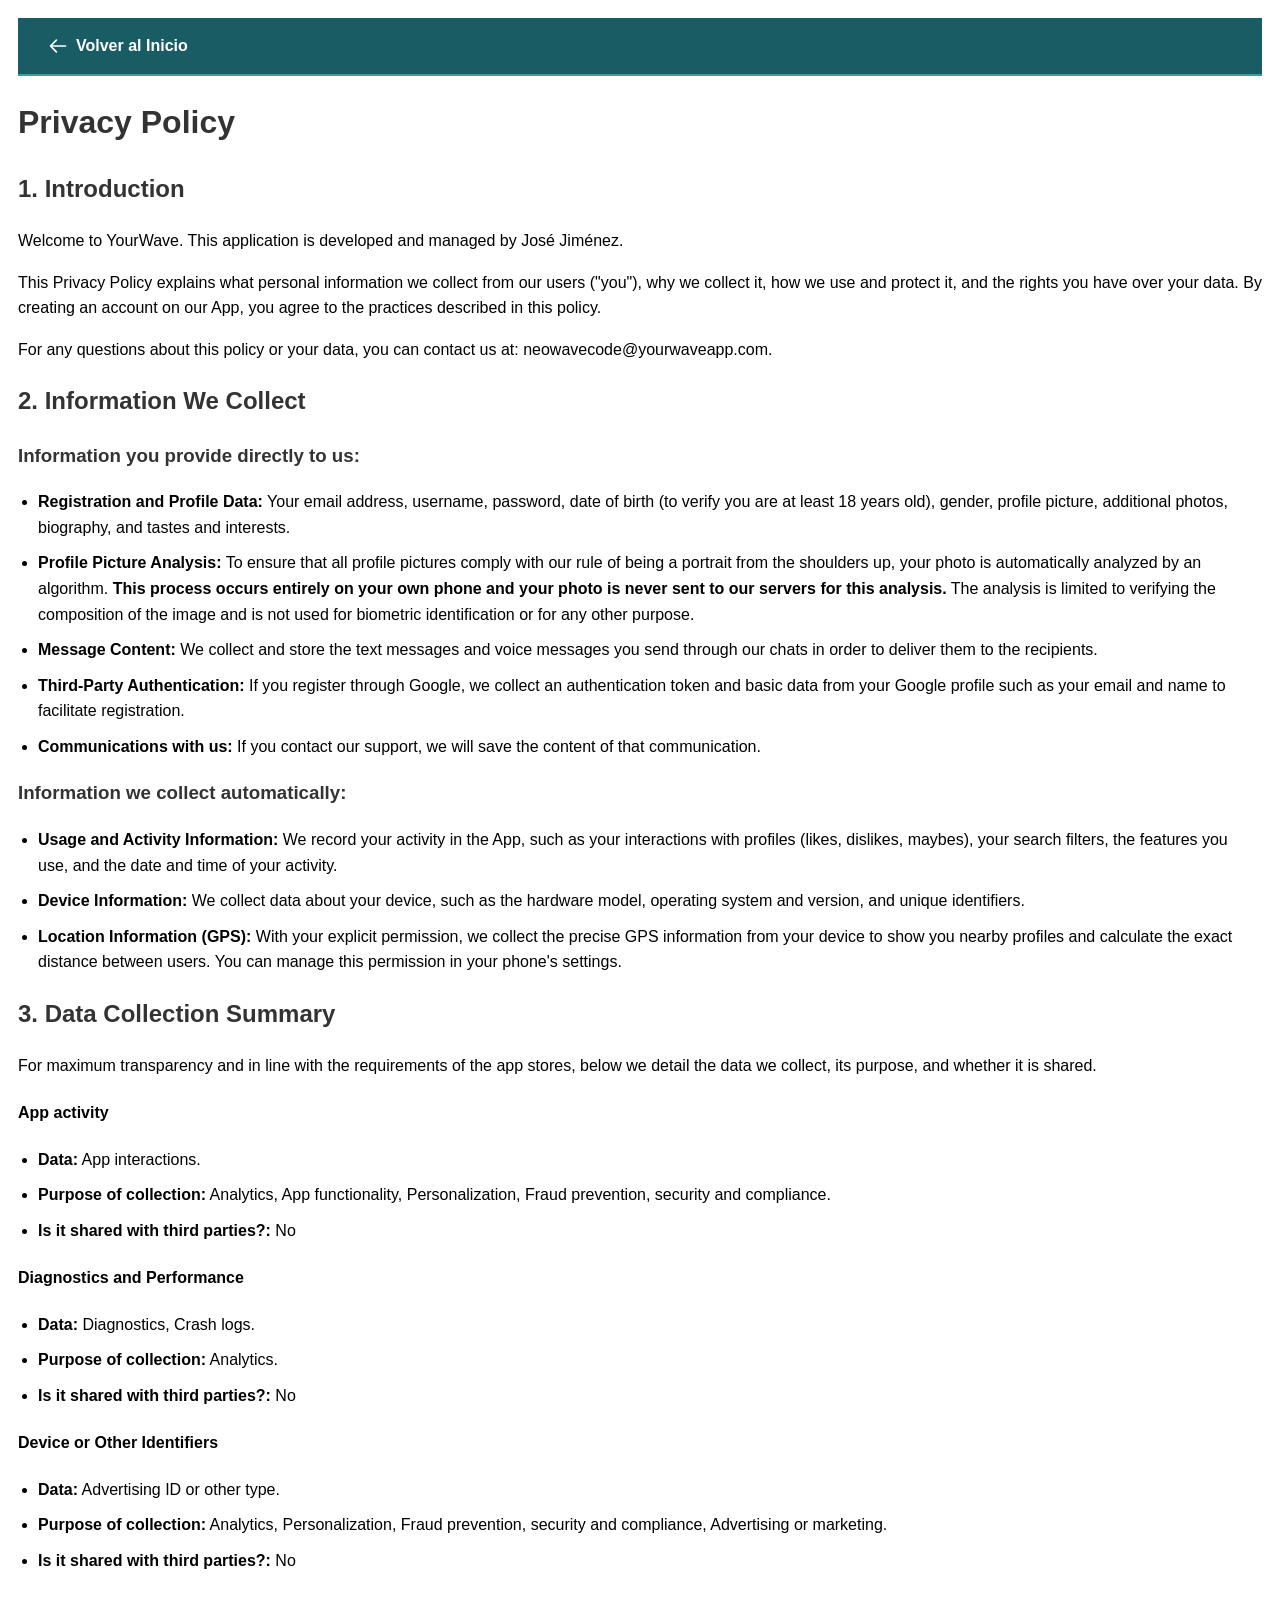
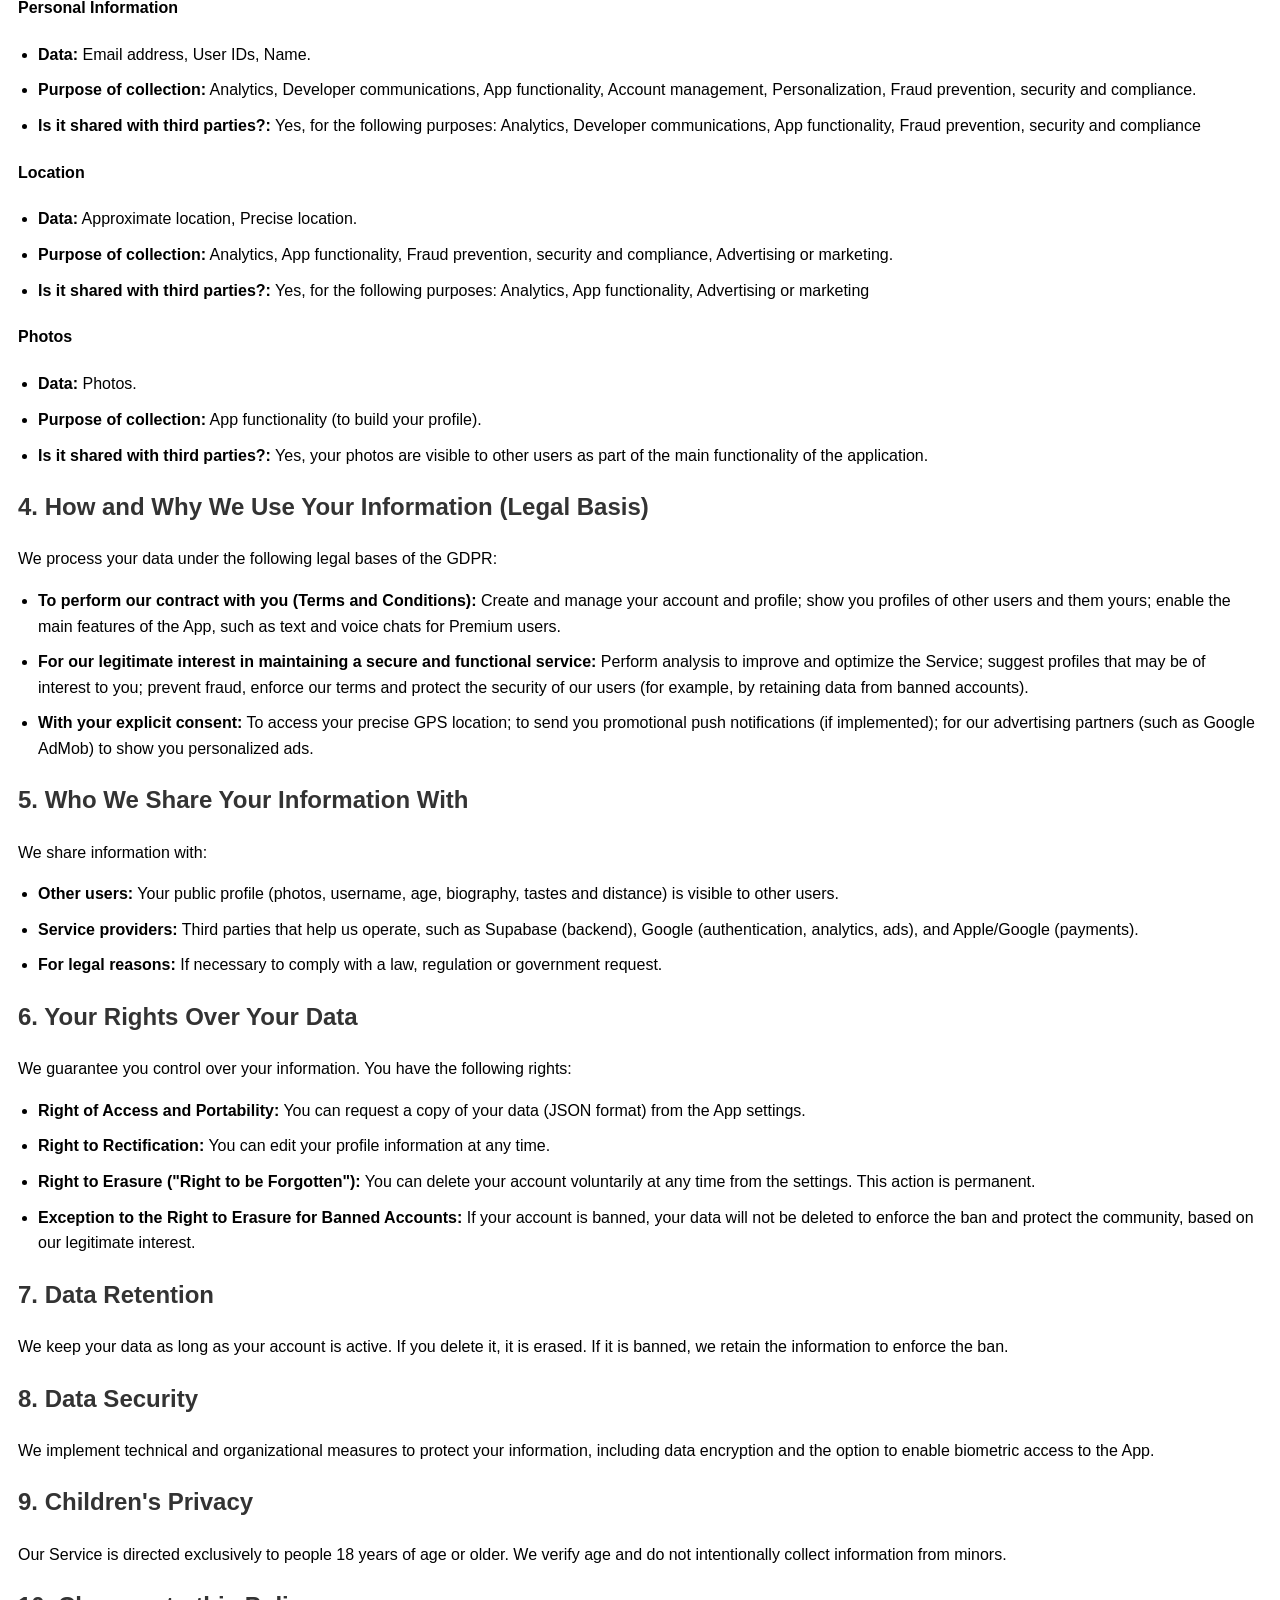
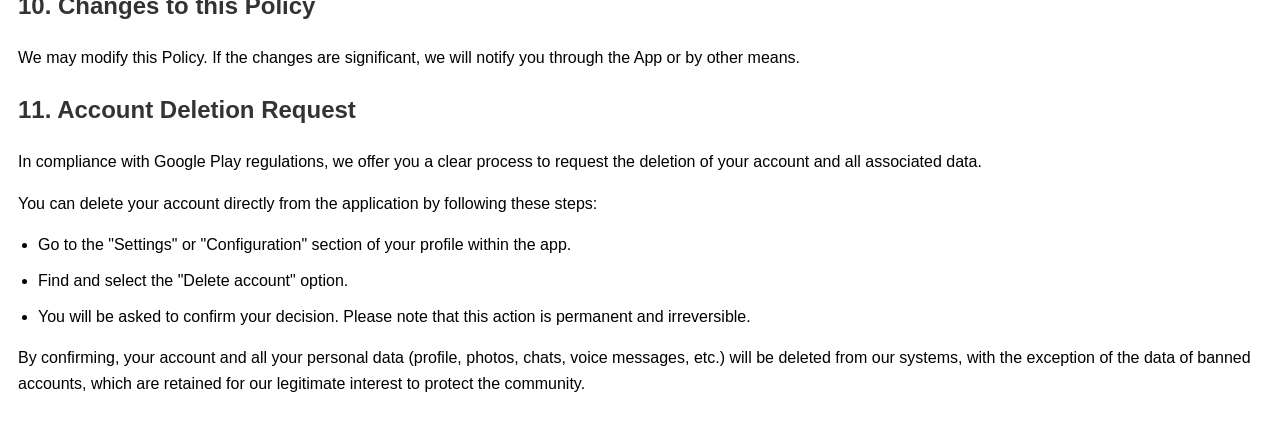
<file: politica_de_privacidad_en.html>
<!DOCTYPE html>
<html lang="en">
<head>
<link rel="icon" type="image/png" href="favicon.png">
    <meta charset="UTF-8">
    <meta name="viewport" content="width=device-width, initial-scale=1.0">
    <title>Privacy Policy</title>
    <style>
        body {
            font-family: -apple-system, BlinkMacSystemFont, 'Segoe UI', Roboto, Oxygen, Ubuntu, Cantarell, 'Open Sans', 'Helvetica Neue', sans-serif;
            line-height: 1.6;
            padding: 10px;
        }
        h1, h2, h3 {
            color: #333;
        }
        ul {
            padding-left: 20px;
        }
        li {
            margin-bottom: 10px;
        }
    </style>
</head>
<body>
    <div style="padding: 15px 30px; background: #1a5c64; border-bottom: 2px solid #379d9e; margin-bottom: 20px;">
        <a href="index.html" style="color: white; text-decoration: none; font-weight: bold; font-family: sans-serif; display: flex; align-items: center; gap: 8px;">
            <svg style="width: 20px; height: 20px;" fill="none" stroke="currentColor" viewBox="0 0 24 24"><path stroke-linecap="round" stroke-linejoin="round" stroke-width="2" d="M10 19l-7-7m0 0l7-7m-7 7h18"></path></svg>
            Volver al Inicio
        </a>
    </div>
    <h1>Privacy Policy</h1>

    <h2>1. Introduction</h2>
    <p>Welcome to YourWave. This application is developed and managed by José Jiménez.</p>
    <p>This Privacy Policy explains what personal information we collect from our users ("you"), why we collect it, how we use and protect it, and the rights you have over your data. By creating an account on our App, you agree to the practices described in this policy.</p>
    <p>For any questions about this policy or your data, you can contact us at: neowavecode@yourwaveapp.com.</p>

    <h2>2. Information We Collect</h2>
    <h3>Information you provide directly to us:</h3>
    <ul>
        <li><strong>Registration and Profile Data:</strong> Your email address, username, password, date of birth (to verify you are at least 18 years old), gender, profile picture, additional photos, biography, and tastes and interests.</li>
        <li><strong>Profile Picture Analysis:</strong> To ensure that all profile pictures comply with our rule of being a portrait from the shoulders up, your photo is automatically analyzed by an algorithm. <strong>This process occurs entirely on your own phone and your photo is never sent to our servers for this analysis.</strong> The analysis is limited to verifying the composition of the image and is not used for biometric identification or for any other purpose.</li>
        <li><strong>Message Content:</strong> We collect and store the text messages and voice messages you send through our chats in order to deliver them to the recipients.</li>
        <li><strong>Third-Party Authentication:</strong> If you register through Google, we collect an authentication token and basic data from your Google profile such as your email and name to facilitate registration.</li>
        <li><strong>Communications with us:</strong> If you contact our support, we will save the content of that communication.</li>
    </ul>
    <h3>Information we collect automatically:</h3>
    <ul>
        <li><strong>Usage and Activity Information:</strong> We record your activity in the App, such as your interactions with profiles (likes, dislikes, maybes), your search filters, the features you use, and the date and time of your activity.</li>
        <li><strong>Device Information:</strong> We collect data about your device, such as the hardware model, operating system and version, and unique identifiers.</li>
        <li><strong>Location Information (GPS):</strong> With your explicit permission, we collect the precise GPS information from your device to show you nearby profiles and calculate the exact distance between users. You can manage this permission in your phone's settings.</li>
    </ul>

    <h2>3. Data Collection Summary</h2>
    <p>For maximum transparency and in line with the requirements of the app stores, below we detail the data we collect, its purpose, and whether it is shared.</p>
    <h4>App activity</h4>
    <ul>
        <li><strong>Data:</strong> App interactions.</li>
        <li><strong>Purpose of collection:</strong> Analytics, App functionality, Personalization, Fraud prevention, security and compliance.</li>
        <li><strong>Is it shared with third parties?:</strong> No</li>
    </ul>
    <h4>Diagnostics and Performance</h4>
    <ul>
        <li><strong>Data:</strong> Diagnostics, Crash logs.</li>
        <li><strong>Purpose of collection:</strong> Analytics.</li>
        <li><strong>Is it shared with third parties?:</strong> No</li>
    </ul>
    <h4>Device or Other Identifiers</h4>
    <ul>
        <li><strong>Data:</strong> Advertising ID or other type.</li>
        <li><strong>Purpose of collection:</strong> Analytics, Personalization, Fraud prevention, security and compliance, Advertising or marketing.</li>
        <li><strong>Is it shared with third parties?:</strong> No</li>
    </ul>
    <h4>Personal Information</h4>
    <ul>
        <li><strong>Data:</strong> Email address, User IDs, Name.</li>
        <li><strong>Purpose of collection:</strong> Analytics, Developer communications, App functionality, Account management, Personalization, Fraud prevention, security and compliance.</li>
        <li><strong>Is it shared with third parties?:</strong> Yes, for the following purposes: Analytics, Developer communications, App functionality, Fraud prevention, security and compliance</li>
    </ul>
    <h4>Location</h4>
    <ul>
        <li><strong>Data:</strong> Approximate location, Precise location.</li>
        <li><strong>Purpose of collection:</strong> Analytics, App functionality, Fraud prevention, security and compliance, Advertising or marketing.</li>
        <li><strong>Is it shared with third parties?:</strong> Yes, for the following purposes: Analytics, App functionality, Advertising or marketing</li>
    </ul>
    <h4>Photos</h4>
    <ul>
        <li><strong>Data:</strong> Photos.</li>
        <li><strong>Purpose of collection:</strong> App functionality (to build your profile).</li>
        <li><strong>Is it shared with third parties?:</strong> Yes, your photos are visible to other users as part of the main functionality of the application.</li>
    </ul>

    <h2>4. How and Why We Use Your Information (Legal Basis)</h2>
    <p>We process your data under the following legal bases of the GDPR:</p>
    <ul>
        <li><strong>To perform our contract with you (Terms and Conditions):</strong> Create and manage your account and profile; show you profiles of other users and them yours; enable the main features of the App, such as text and voice chats for Premium users.</li>
        <li><strong>For our legitimate interest in maintaining a secure and functional service:</strong> Perform analysis to improve and optimize the Service; suggest profiles that may be of interest to you; prevent fraud, enforce our terms and protect the security of our users (for example, by retaining data from banned accounts).</li>
        <li><strong>With your explicit consent:</strong> To access your precise GPS location; to send you promotional push notifications (if implemented); for our advertising partners (such as Google AdMob) to show you personalized ads.</li>
    </ul>

    <h2>5. Who We Share Your Information With</h2>
    <p>We share information with:</p>
    <ul>
        <li><strong>Other users:</strong> Your public profile (photos, username, age, biography, tastes and distance) is visible to other users.</li>
        <li><strong>Service providers:</strong> Third parties that help us operate, such as Supabase (backend), Google (authentication, analytics, ads), and Apple/Google (payments).</li>
        <li><strong>For legal reasons:</strong> If necessary to comply with a law, regulation or government request.</li>
    </ul>

    <h2>6. Your Rights Over Your Data</h2>
    <p>We guarantee you control over your information. You have the following rights:</p>
    <ul>
        <li><strong>Right of Access and Portability:</strong> You can request a copy of your data (JSON format) from the App settings.</li>
        <li><strong>Right to Rectification:</strong> You can edit your profile information at any time.</li>
        <li><strong>Right to Erasure ("Right to be Forgotten"):</strong> You can delete your account voluntarily at any time from the settings. This action is permanent.</li>
        <li><strong>Exception to the Right to Erasure for Banned Accounts:</strong> If your account is banned, your data will not be deleted to enforce the ban and protect the community, based on our legitimate interest.</li>
    </ul>

    <h2>7. Data Retention</h2>
    <p>We keep your data as long as your account is active. If you delete it, it is erased. If it is banned, we retain the information to enforce the ban.</p>

    <h2>8. Data Security</h2>
    <p>We implement technical and organizational measures to protect your information, including data encryption and the option to enable biometric access to the App.</p>

    <h2>9. Children's Privacy</h2>
    <p>Our Service is directed exclusively to people 18 years of age or older. We verify age and do not intentionally collect information from minors.</p>
    
    <h2>10. Changes to this Policy</h2>
    <p>We may modify this Policy. If the changes are significant, we will notify you through the App or by other means.</p>

    <h2>11. Account Deletion Request</h2>
    <p>In compliance with Google Play regulations, we offer you a clear process to request the deletion of your account and all associated data.</p>
    <p>You can delete your account directly from the application by following these steps:</p>
    <ul>
        <li>Go to the "Settings" or "Configuration" section of your profile within the app.</li>
        <li>Find and select the "Delete account" option.</li>
        <li>You will be asked to confirm your decision. Please note that this action is permanent and irreversible.</li>
    </ul>
    <p>By confirming, your account and all your personal data (profile, photos, chats, voice messages, etc.) will be deleted from our systems, with the exception of the data of banned accounts, which are retained for our legitimate interest to protect the community.</p>
</body>
</html>
</file>
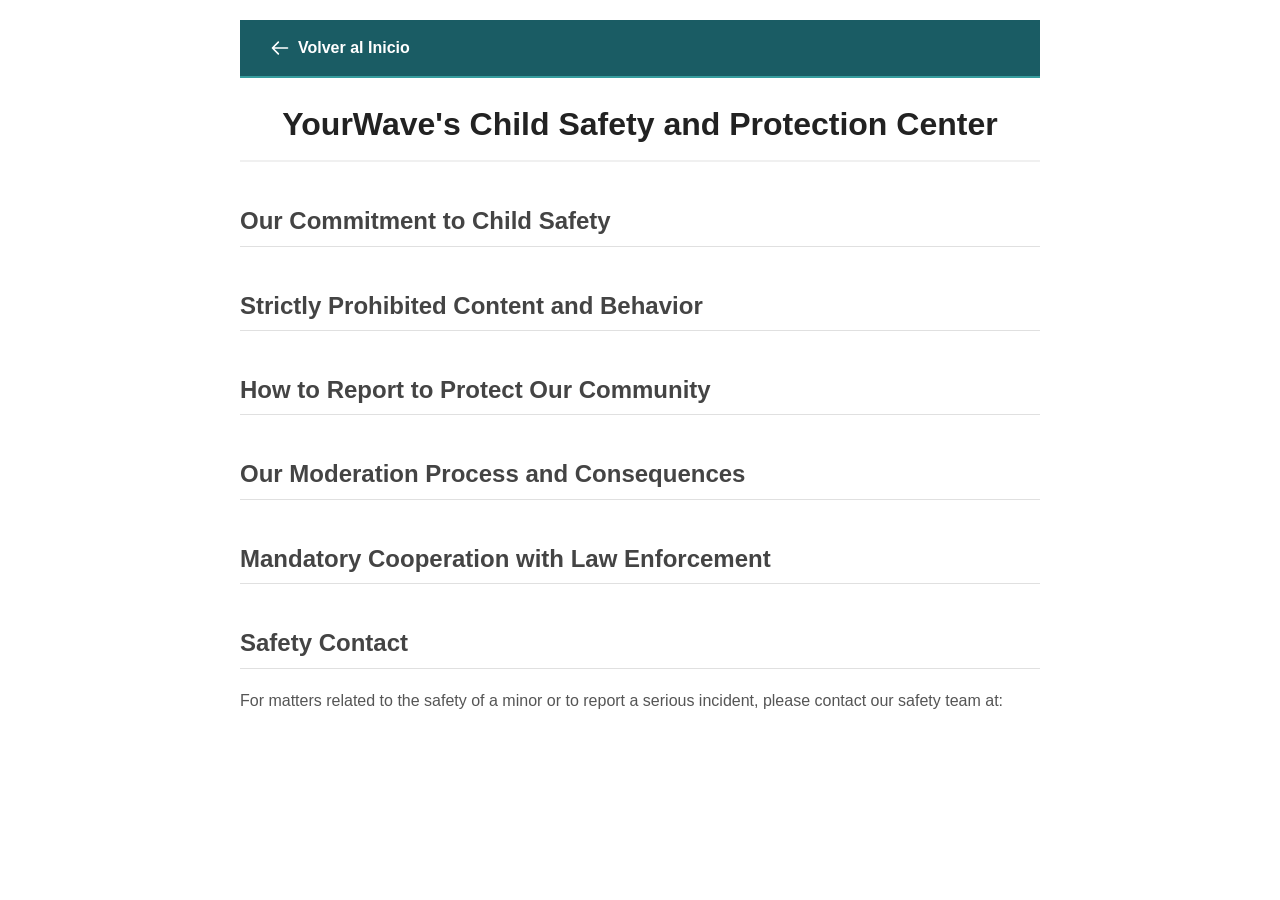
<file: safety.html>
<!DOCTYPE html>
<html lang="en">
<head>
<link rel="icon" type="image/png" href="favicon.png">
    <meta charset="UTF-8">
    <meta name="viewport" content="width=device-width, initial-scale=1.0">
    <title>Child Safety and Protection Center - YourWave</title>
    <style>
        body { 
            font-family: -apple-system, BlinkMacSystemFont, "Segoe UI", Roboto, Helvetica, Arial, sans-serif; 
            line-height: 1.6; 
            padding: 20px; 
            max-width: 800px; 
            margin: auto; 
            color: #333;
        }
        h1 { 
            color: #222; 
            text-align: center;
            border-bottom: 2px solid #f0f0f0;
            padding-bottom: 10px;
            margin-bottom: 30px;
        }
        h2 { 
            color: #444; 
            border-bottom: 1px solid #e0e0e0; 
            padding-bottom: 5px; 
            margin-top: 40px;
        }
        p, li { 
            color: #555; 
        }
        a {
            color: #007bff;
            text-decoration: none;
        }
        a:hover {
            text-decoration: underline;
        }
        ul {
            padding-left: 20px;
        }
    </style>
</head>
<body>
    <div style="padding: 15px 30px; background: #1a5c64; border-bottom: 2px solid #379d9e; margin-bottom: 20px;">
        <a href="index.html" style="color: white; text-decoration: none; font-weight: bold; font-family: sans-serif; display: flex; align-items: center; gap: 8px;">
            <svg style="width: 20px; height: 20px;" fill="none" stroke="currentColor" viewBox="0 0 24 24"><path stroke-linecap="round" stroke-linejoin="round" stroke-width="2" d="M10 19l-7-7m0 0l7-7m-7 7h18"></path></svg>
            Volver al Inicio
        </a>
    </div>

    <h1>YourWave's Child Safety and Protection Center</h1>
    
    <h2>Our Commitment to Child Safety</h2>
    <p>
        </p>

    <h2>Strictly Prohibited Content and Behavior</h2>
    <p>
        </p>

    <h2>How to Report to Protect Our Community</h2>
    <p>
        </p>

    <h2>Our Moderation Process and Consequences</h2>
    <p>
        </p>
    
    <h2>Mandatory Cooperation with Law Enforcement</h2>
    <p>
        </p>

    <h2>Safety Contact</h2>
    <p>
        For matters related to the safety of a minor or to report a serious incident, please contact our safety team at:
        <a href="mailto:your-email-here">
            </a>
    </p>

</body>
</html>
</file>
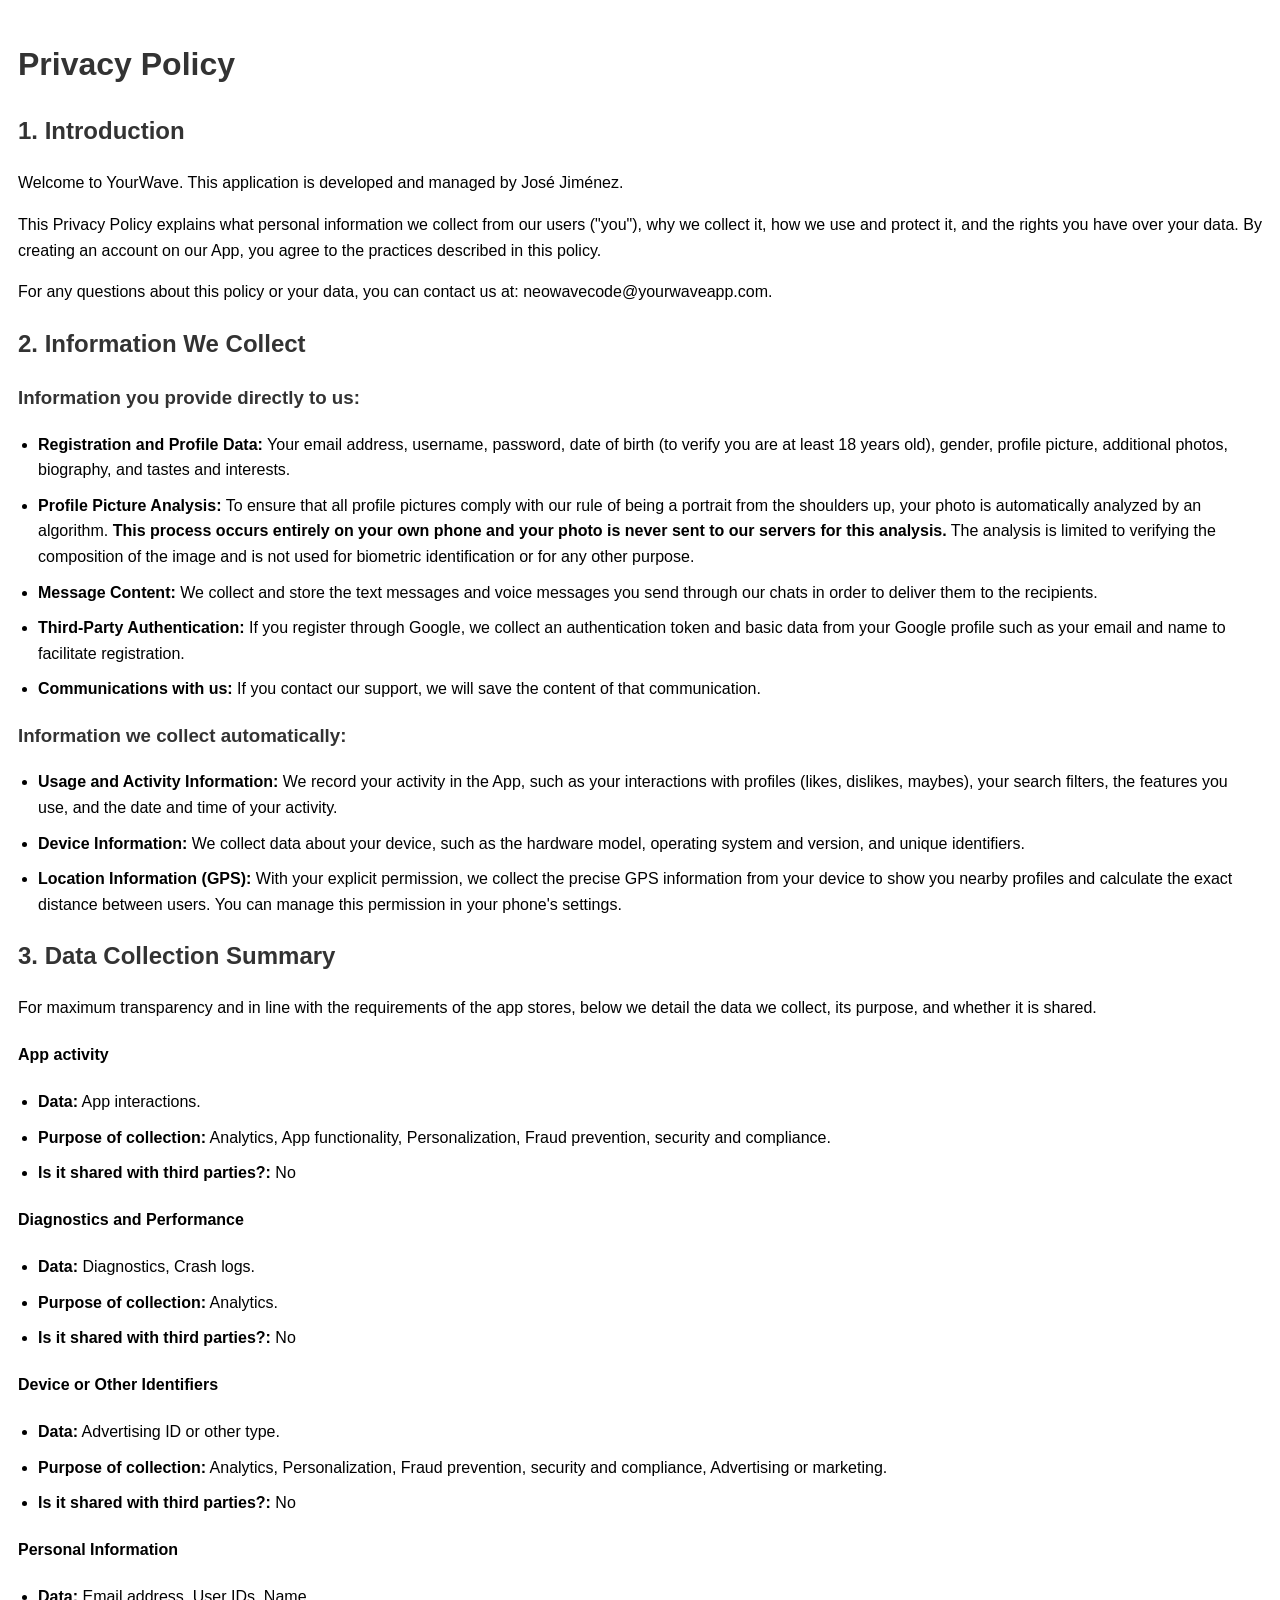
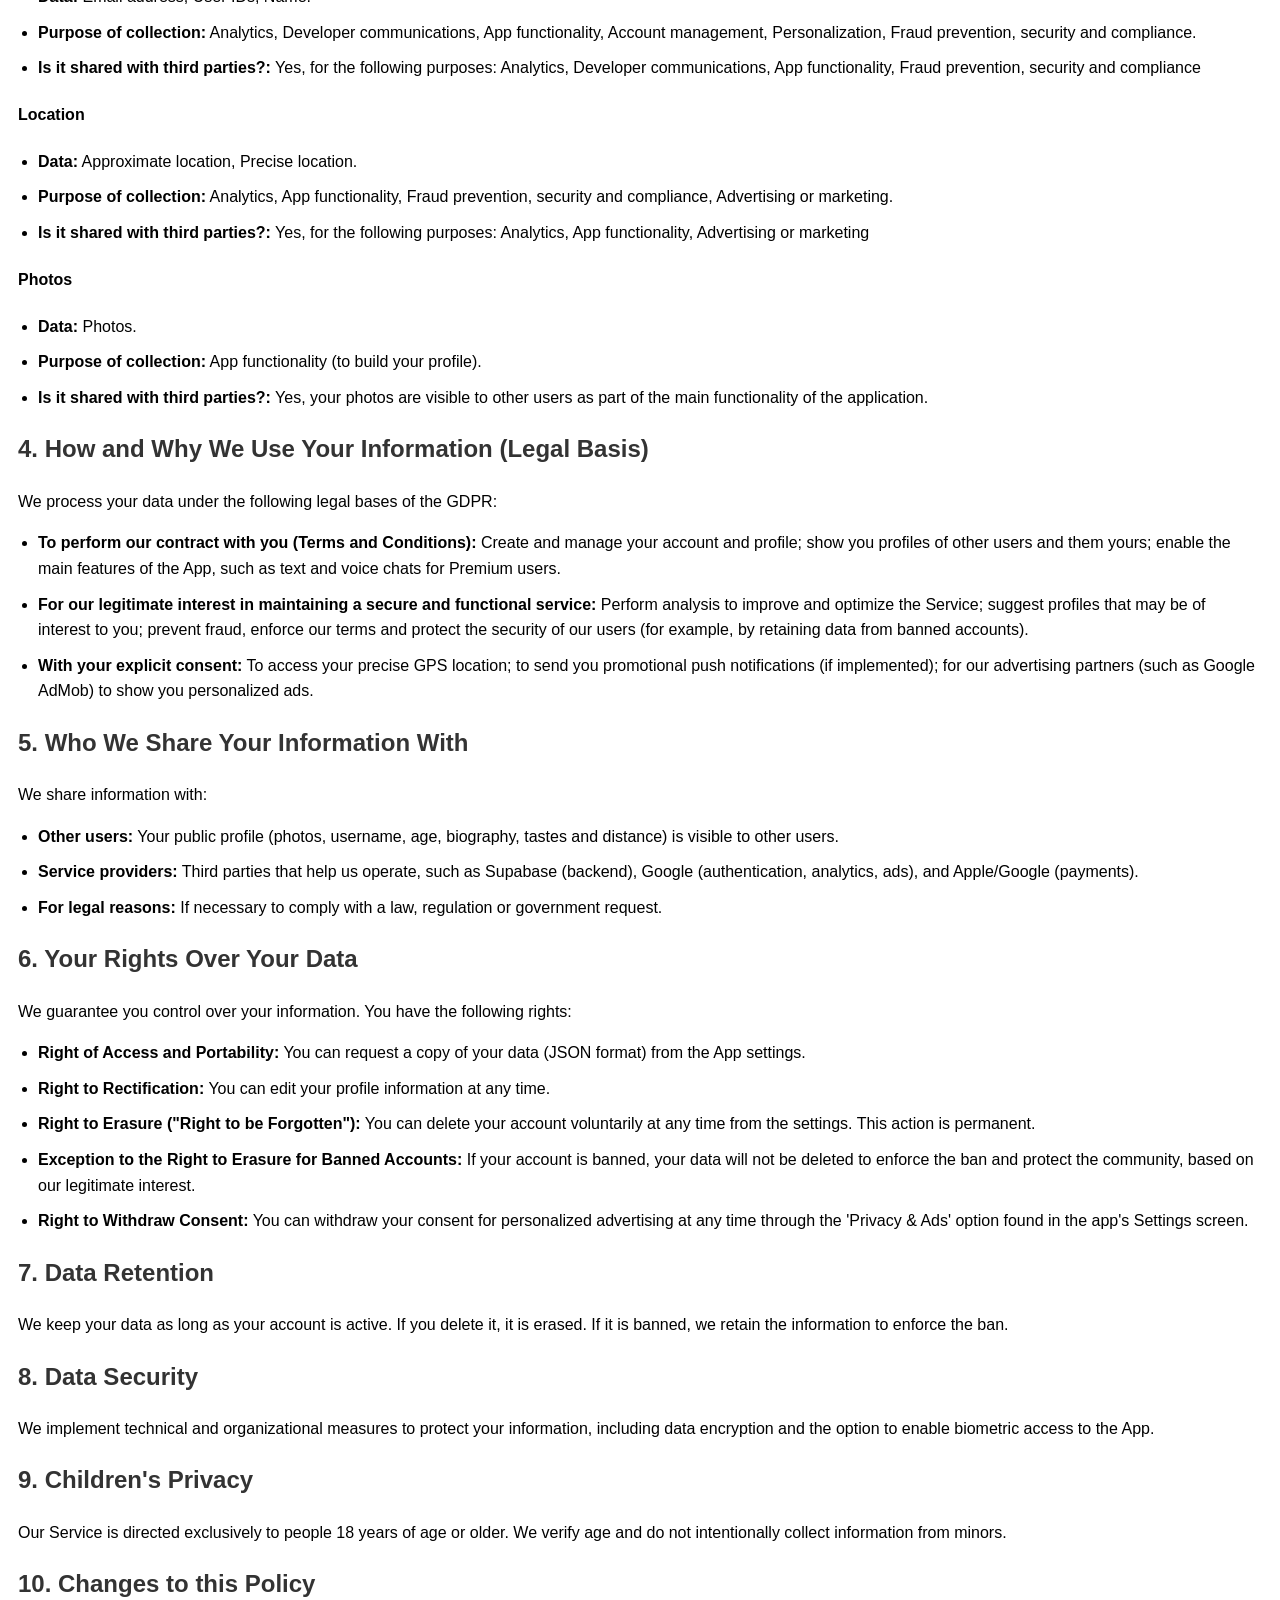
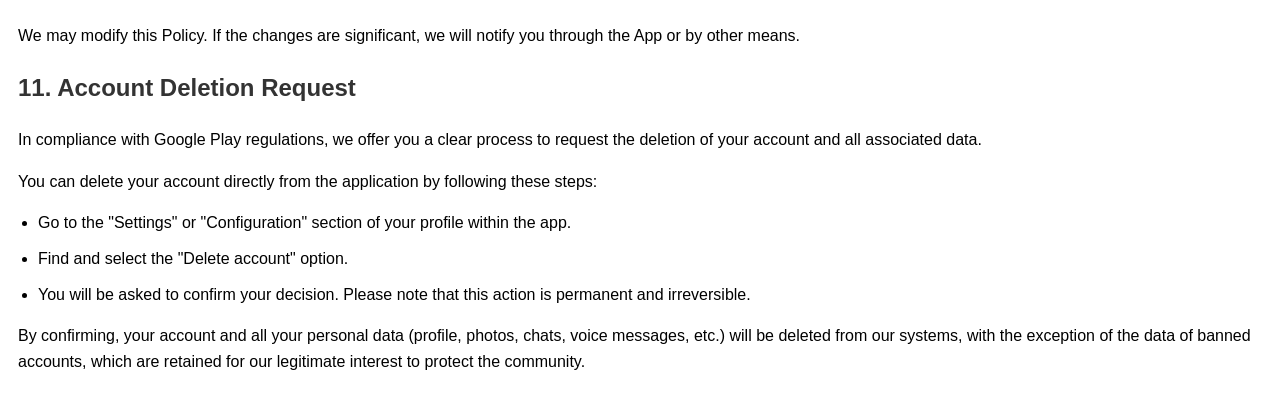
<file: assets/politica_de_privacidad_en.html>
<!DOCTYPE html>
<html lang="en">
<head>
    <meta charset="UTF-8">
    <meta name="viewport" content="width=device-width, initial-scale=1.0">
    <title>Privacy Policy</title>
    <style>
        body {
            font-family: -apple-system, BlinkMacSystemFont, 'Segoe UI', Roboto, Oxygen, Ubuntu, Cantarell, 'Open Sans', 'Helvetica Neue', sans-serif;
            line-height: 1.6;
            padding: 10px;
        }
        h1, h2, h3 {
            color: #333;
        }
        ul {
            padding-left: 20px;
        }
        li {
            margin-bottom: 10px;
        }
    </style>
</head>
<body>
    <h1>Privacy Policy</h1>

    <h2>1. Introduction</h2>
    <p>Welcome to YourWave. This application is developed and managed by José Jiménez.</p>
    <p>This Privacy Policy explains what personal information we collect from our users ("you"), why we collect it, how we use and protect it, and the rights you have over your data. By creating an account on our App, you agree to the practices described in this policy.</p>
    <p>For any questions about this policy or your data, you can contact us at: neowavecode@yourwaveapp.com.</p>

    <h2>2. Information We Collect</h2>
    <h3>Information you provide directly to us:</h3>
    <ul>
        <li><strong>Registration and Profile Data:</strong> Your email address, username, password, date of birth (to verify you are at least 18 years old), gender, profile picture, additional photos, biography, and tastes and interests.</li>
        <li><strong>Profile Picture Analysis:</strong> To ensure that all profile pictures comply with our rule of being a portrait from the shoulders up, your photo is automatically analyzed by an algorithm. <strong>This process occurs entirely on your own phone and your photo is never sent to our servers for this analysis.</strong> The analysis is limited to verifying the composition of the image and is not used for biometric identification or for any other purpose.</li>
        <li><strong>Message Content:</strong> We collect and store the text messages and voice messages you send through our chats in order to deliver them to the recipients.</li>
        <li><strong>Third-Party Authentication:</strong> If you register through Google, we collect an authentication token and basic data from your Google profile such as your email and name to facilitate registration.</li>
        <li><strong>Communications with us:</strong> If you contact our support, we will save the content of that communication.</li>
    </ul>
    <h3>Information we collect automatically:</h3>
    <ul>
        <li><strong>Usage and Activity Information:</strong> We record your activity in the App, such as your interactions with profiles (likes, dislikes, maybes), your search filters, the features you use, and the date and time of your activity.</li>
        <li><strong>Device Information:</strong> We collect data about your device, such as the hardware model, operating system and version, and unique identifiers.</li>
        <li><strong>Location Information (GPS):</strong> With your explicit permission, we collect the precise GPS information from your device to show you nearby profiles and calculate the exact distance between users. You can manage this permission in your phone's settings.</li>
    </ul>

    <h2>3. Data Collection Summary</h2>
    <p>For maximum transparency and in line with the requirements of the app stores, below we detail the data we collect, its purpose, and whether it is shared.</p>
    <h4>App activity</h4>
    <ul>
        <li><strong>Data:</strong> App interactions.</li>
        <li><strong>Purpose of collection:</strong> Analytics, App functionality, Personalization, Fraud prevention, security and compliance.</li>
        <li><strong>Is it shared with third parties?:</strong> No</li>
    </ul>
    <h4>Diagnostics and Performance</h4>
    <ul>
        <li><strong>Data:</strong> Diagnostics, Crash logs.</li>
        <li><strong>Purpose of collection:</strong> Analytics.</li>
        <li><strong>Is it shared with third parties?:</strong> No</li>
    </ul>
    <h4>Device or Other Identifiers</h4>
    <ul>
        <li><strong>Data:</strong> Advertising ID or other type.</li>
        <li><strong>Purpose of collection:</strong> Analytics, Personalization, Fraud prevention, security and compliance, Advertising or marketing.</li>
        <li><strong>Is it shared with third parties?:</strong> No</li>
    </ul>
    <h4>Personal Information</h4>
    <ul>
        <li><strong>Data:</strong> Email address, User IDs, Name.</li>
        <li><strong>Purpose of collection:</strong> Analytics, Developer communications, App functionality, Account management, Personalization, Fraud prevention, security and compliance.</li>
        <li><strong>Is it shared with third parties?:</strong> Yes, for the following purposes: Analytics, Developer communications, App functionality, Fraud prevention, security and compliance</li>
    </ul>
    <h4>Location</h4>
    <ul>
        <li><strong>Data:</strong> Approximate location, Precise location.</li>
        <li><strong>Purpose of collection:</strong> Analytics, App functionality, Fraud prevention, security and compliance, Advertising or marketing.</li>
        <li><strong>Is it shared with third parties?:</strong> Yes, for the following purposes: Analytics, App functionality, Advertising or marketing</li>
    </ul>
    <h4>Photos</h4>
    <ul>
        <li><strong>Data:</strong> Photos.</li>
        <li><strong>Purpose of collection:</strong> App functionality (to build your profile).</li>
        <li><strong>Is it shared with third parties?:</strong> Yes, your photos are visible to other users as part of the main functionality of the application.</li>
    </ul>

    <h2>4. How and Why We Use Your Information (Legal Basis)</h2>
    <p>We process your data under the following legal bases of the GDPR:</p>
    <ul>
        <li><strong>To perform our contract with you (Terms and Conditions):</strong> Create and manage your account and profile; show you profiles of other users and them yours; enable the main features of the App, such as text and voice chats for Premium users.</li>
        <li><strong>For our legitimate interest in maintaining a secure and functional service:</strong> Perform analysis to improve and optimize the Service; suggest profiles that may be of interest to you; prevent fraud, enforce our terms and protect the security of our users (for example, by retaining data from banned accounts).</li>
        <li><strong>With your explicit consent:</strong> To access your precise GPS location; to send you promotional push notifications (if implemented); for our advertising partners (such as Google AdMob) to show you personalized ads.</li>
    </ul>

    <h2>5. Who We Share Your Information With</h2>
    <p>We share information with:</p>
    <ul>
        <li><strong>Other users:</strong> Your public profile (photos, username, age, biography, tastes and distance) is visible to other users.</li>
        <li><strong>Service providers:</strong> Third parties that help us operate, such as Supabase (backend), Google (authentication, analytics, ads), and Apple/Google (payments).</li>
        <li><strong>For legal reasons:</strong> If necessary to comply with a law, regulation or government request.</li>
    </ul>

    <h2>6. Your Rights Over Your Data</h2>
    <p>We guarantee you control over your information. You have the following rights:</p>
    <ul>
        <li><strong>Right of Access and Portability:</strong> You can request a copy of your data (JSON format) from the App settings.</li>
        <li><strong>Right to Rectification:</strong> You can edit your profile information at any time.</li>
        <li><strong>Right to Erasure ("Right to be Forgotten"):</strong> You can delete your account voluntarily at any time from the settings. This action is permanent.</li>
        <li><strong>Exception to the Right to Erasure for Banned Accounts:</strong> If your account is banned, your data will not be deleted to enforce the ban and protect the community, based on our legitimate interest.</li>
        <li><strong>Right to Withdraw Consent:</strong> You can withdraw your consent for personalized advertising at any time through the 'Privacy & Ads' option found in the app's Settings screen.</li>
    </ul>

    <h2>7. Data Retention</h2>
    <p>We keep your data as long as your account is active. If you delete it, it is erased. If it is banned, we retain the information to enforce the ban.</p>

    <h2>8. Data Security</h2>
    <p>We implement technical and organizational measures to protect your information, including data encryption and the option to enable biometric access to the App.</p>

    <h2>9. Children's Privacy</h2>
    <p>Our Service is directed exclusively to people 18 years of age or older. We verify age and do not intentionally collect information from minors.</p>
    
    <h2>10. Changes to this Policy</h2>
    <p>We may modify this Policy. If the changes are significant, we will notify you through the App or by other means.</p>

    <h2>11. Account Deletion Request</h2>
    <p>In compliance with Google Play regulations, we offer you a clear process to request the deletion of your account and all associated data.</p>
    <p>You can delete your account directly from the application by following these steps:</p>
    <ul>
        <li>Go to the "Settings" or "Configuration" section of your profile within the app.</li>
        <li>Find and select the "Delete account" option.</li>
        <li>You will be asked to confirm your decision. Please note that this action is permanent and irreversible.</li>
    </ul>
    <p>By confirming, your account and all your personal data (profile, photos, chats, voice messages, etc.) will be deleted from our systems, with the exception of the data of banned accounts, which are retained for our legitimate interest to protect the community.</p>
</body>
</html>
</file>
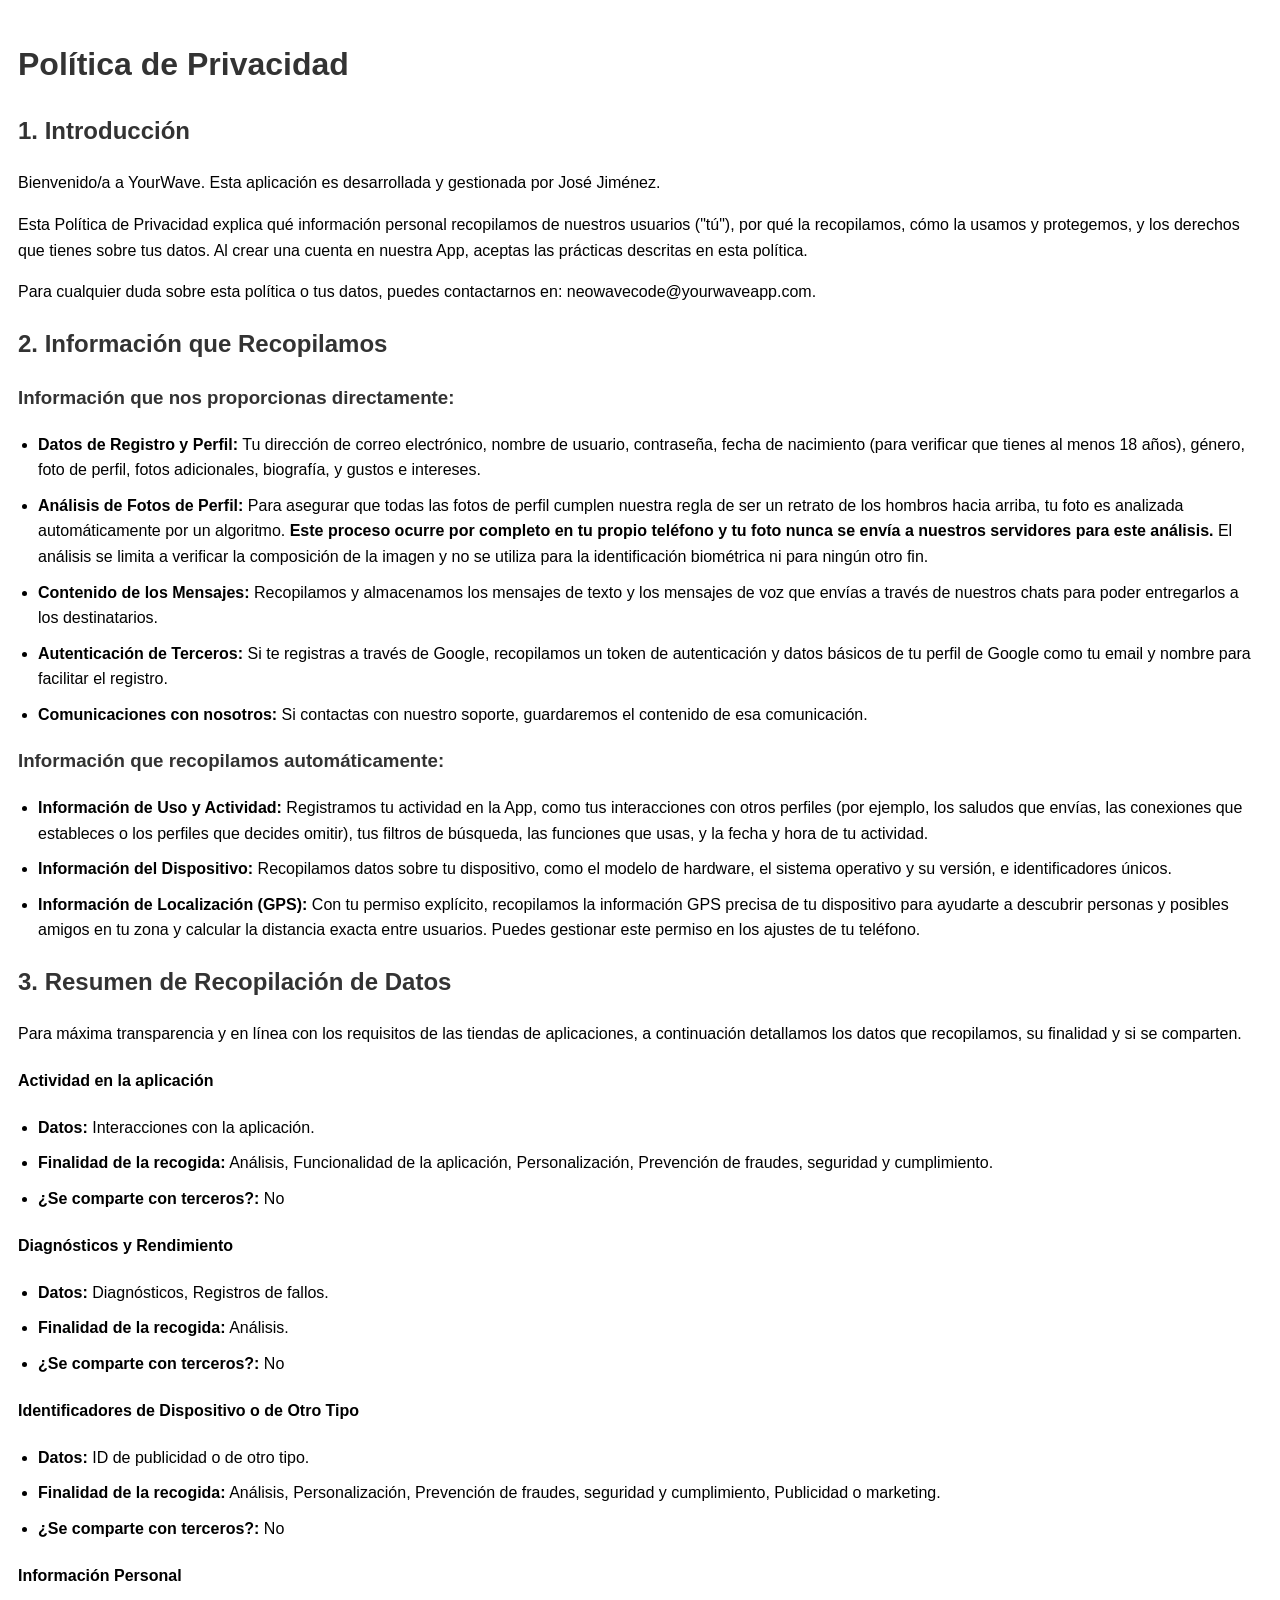
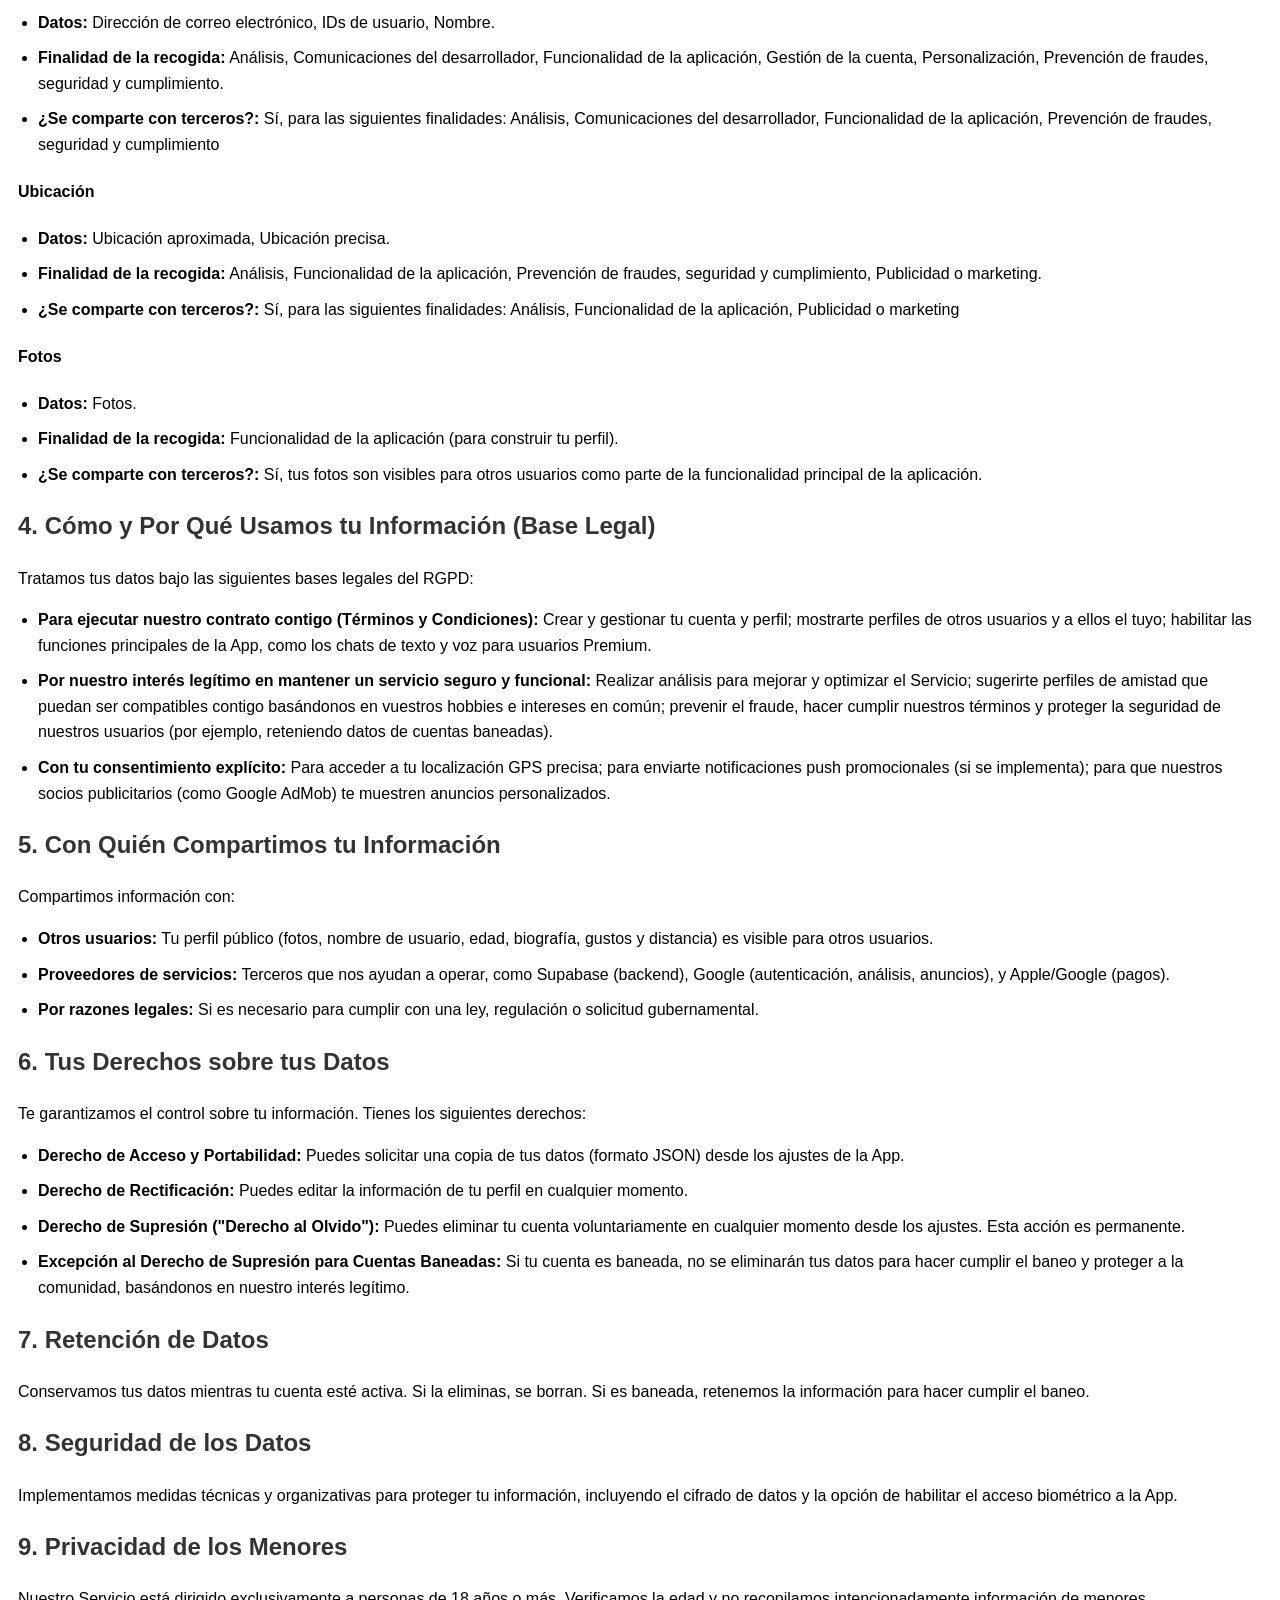
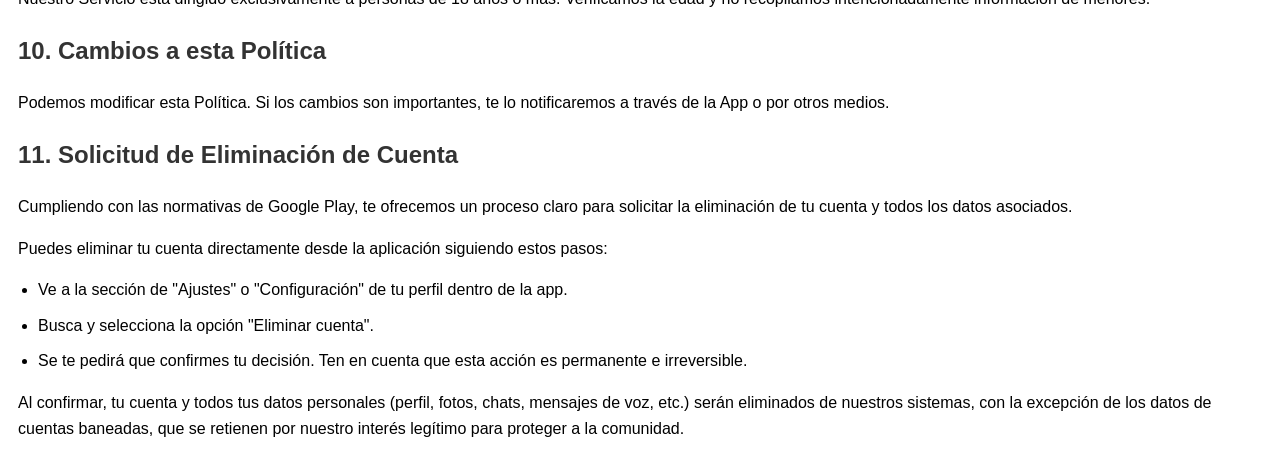
<file: assets/politica_de_privacidad_es.html>
<!DOCTYPE html>
<html lang="es">
<head>
    <meta charset="UTF-8">
    <meta name="viewport" content="width=device-width, initial-scale=1.0">
    <title>Política de Privacidad</title>
    <style>
        body {
            font-family: -apple-system, BlinkMacSystemFont, 'Segoe UI', Roboto, Oxygen, Ubuntu, Cantarell, 'Open Sans', 'Helvetica Neue', sans-serif;
            line-height: 1.6;
            padding: 10px;
        }
        h1, h2, h3 {
            color: #333;
        }
        ul {
            padding-left: 20px;
        }
        li {
            margin-bottom: 10px;
        }
    </style>
</head>
<body>
    <h1>Política de Privacidad</h1>

    <h2>1. Introducción</h2>
    <p>Bienvenido/a a YourWave. Esta aplicación es desarrollada y gestionada por José Jiménez.</p>
    <p>Esta Política de Privacidad explica qué información personal recopilamos de nuestros usuarios ("tú"), por qué la recopilamos, cómo la usamos y protegemos, y los derechos que tienes sobre tus datos. Al crear una cuenta en nuestra App, aceptas las prácticas descritas en esta política.</p>
    <p>Para cualquier duda sobre esta política o tus datos, puedes contactarnos en: neowavecode@yourwaveapp.com.</p>

    <h2>2. Información que Recopilamos</h2>
    <h3>Información que nos proporcionas directamente:</h3>
    <ul>
        <li><strong>Datos de Registro y Perfil:</strong> Tu dirección de correo electrónico, nombre de usuario, contraseña, fecha de nacimiento (para verificar que tienes al menos 18 años), género, foto de perfil, fotos adicionales, biografía, y gustos e intereses.</li>
        <li><strong>Análisis de Fotos de Perfil:</strong> Para asegurar que todas las fotos de perfil cumplen nuestra regla de ser un retrato de los hombros hacia arriba, tu foto es analizada automáticamente por un algoritmo. <strong>Este proceso ocurre por completo en tu propio teléfono y tu foto nunca se envía a nuestros servidores para este análisis.</strong> El análisis se limita a verificar la composición de la imagen y no se utiliza para la identificación biométrica ni para ningún otro fin.</li>
        <li><strong>Contenido de los Mensajes:</strong> Recopilamos y almacenamos los mensajes de texto y los mensajes de voz que envías a través de nuestros chats para poder entregarlos a los destinatarios.</li>
        <li><strong>Autenticación de Terceros:</strong> Si te registras a través de Google, recopilamos un token de autenticación y datos básicos de tu perfil de Google como tu email y nombre para facilitar el registro.</li>
        <li><strong>Comunicaciones con nosotros:</strong> Si contactas con nuestro soporte, guardaremos el contenido de esa comunicación.</li>
    </ul>
    <h3>Información que recopilamos automáticamente:</h3>
    <ul>
        <li><strong>Información de Uso y Actividad:</strong> Registramos tu actividad en la App, como tus interacciones con otros perfiles (por ejemplo, los saludos que envías, las conexiones que estableces o los perfiles que decides omitir), tus filtros de búsqueda, las funciones que usas, y la fecha y hora de tu actividad.</li>
        <li><strong>Información del Dispositivo:</strong> Recopilamos datos sobre tu dispositivo, como el modelo de hardware, el sistema operativo y su versión, e identificadores únicos.</li>
        <li><strong>Información de Localización (GPS):</strong> Con tu permiso explícito, recopilamos la información GPS precisa de tu dispositivo para ayudarte a descubrir personas y posibles amigos en tu zona y calcular la distancia exacta entre usuarios. Puedes gestionar este permiso en los ajustes de tu teléfono.</li>
    </ul>

    <h2>3. Resumen de Recopilación de Datos</h2>
    <p>Para máxima transparencia y en línea con los requisitos de las tiendas de aplicaciones, a continuación detallamos los datos que recopilamos, su finalidad y si se comparten.</p>
    <h4>Actividad en la aplicación</h4>
    <ul>
        <li><strong>Datos:</strong> Interacciones con la aplicación.</li>
        <li><strong>Finalidad de la recogida:</strong> Análisis, Funcionalidad de la aplicación, Personalización, Prevención de fraudes, seguridad y cumplimiento.</li>
        <li><strong>¿Se comparte con terceros?:</strong> No</li>
    </ul>
    <h4>Diagnósticos y Rendimiento</h4>
    <ul>
        <li><strong>Datos:</strong> Diagnósticos, Registros de fallos.</li>
        <li><strong>Finalidad de la recogida:</strong> Análisis.</li>
        <li><strong>¿Se comparte con terceros?:</strong> No</li>
    </ul>
    <h4>Identificadores de Dispositivo o de Otro Tipo</h4>
    <ul>
        <li><strong>Datos:</strong> ID de publicidad o de otro tipo.</li>
        <li><strong>Finalidad de la recogida:</strong> Análisis, Personalización, Prevención de fraudes, seguridad y cumplimiento, Publicidad o marketing.</li>
        <li><strong>¿Se comparte con terceros?:</strong> No</li>
    </ul>
    <h4>Información Personal</h4>
    <ul>
        <li><strong>Datos:</strong> Dirección de correo electrónico, IDs de usuario, Nombre.</li>
        <li><strong>Finalidad de la recogida:</strong> Análisis, Comunicaciones del desarrollador, Funcionalidad de la aplicación, Gestión de la cuenta, Personalización, Prevención de fraudes, seguridad y cumplimiento.</li>
        <li><strong>¿Se comparte con terceros?:</strong> Sí, para las siguientes finalidades: Análisis, Comunicaciones del desarrollador, Funcionalidad de la aplicación, Prevención de fraudes, seguridad y cumplimiento</li>
    </ul>
    <h4>Ubicación</h4>
    <ul>
        <li><strong>Datos:</strong> Ubicación aproximada, Ubicación precisa.</li>
        <li><strong>Finalidad de la recogida:</strong> Análisis, Funcionalidad de la aplicación, Prevención de fraudes, seguridad y cumplimiento, Publicidad o marketing.</li>
        <li><strong>¿Se comparte con terceros?:</strong> Sí, para las siguientes finalidades: Análisis, Funcionalidad de la aplicación, Publicidad o marketing</li>
    </ul>
    <h4>Fotos</h4>
    <ul>
        <li><strong>Datos:</strong> Fotos.</li>
        <li><strong>Finalidad de la recogida:</strong> Funcionalidad de la aplicación (para construir tu perfil).</li>
        <li><strong>¿Se comparte con terceros?:</strong> Sí, tus fotos son visibles para otros usuarios como parte de la funcionalidad principal de la aplicación.</li>
    </ul>

    <h2>4. Cómo y Por Qué Usamos tu Información (Base Legal)</h2>
    <p>Tratamos tus datos bajo las siguientes bases legales del RGPD:</p>
    <ul>
        <li><strong>Para ejecutar nuestro contrato contigo (Términos y Condiciones):</strong> Crear y gestionar tu cuenta y perfil; mostrarte perfiles de otros usuarios y a ellos el tuyo; habilitar las funciones principales de la App, como los chats de texto y voz para usuarios Premium.</li>
        <li><strong>Por nuestro interés legítimo en mantener un servicio seguro y funcional:</strong> Realizar análisis para mejorar y optimizar el Servicio; sugerirte perfiles de amistad que puedan ser compatibles contigo basándonos en vuestros hobbies e intereses en común; prevenir el fraude, hacer cumplir nuestros términos y proteger la seguridad de nuestros usuarios (por ejemplo, reteniendo datos de cuentas baneadas).</li>
        <li><strong>Con tu consentimiento explícito:</strong> Para acceder a tu localización GPS precisa; para enviarte notificaciones push promocionales (si se implementa); para que nuestros socios publicitarios (como Google AdMob) te muestren anuncios personalizados.</li>
    </ul>

    <h2>5. Con Quién Compartimos tu Información</h2>
    <p>Compartimos información con:</p>
    <ul>
        <li><strong>Otros usuarios:</strong> Tu perfil público (fotos, nombre de usuario, edad, biografía, gustos y distancia) es visible para otros usuarios.</li>
        <li><strong>Proveedores de servicios:</strong> Terceros que nos ayudan a operar, como Supabase (backend), Google (autenticación, análisis, anuncios), y Apple/Google (pagos).</li>
        <li><strong>Por razones legales:</strong> Si es necesario para cumplir con una ley, regulación o solicitud gubernamental.</li>
    </ul>

    <h2>6. Tus Derechos sobre tus Datos</h2>
    <p>Te garantizamos el control sobre tu información. Tienes los siguientes derechos:</p>
    <ul>
        <li><strong>Derecho de Acceso y Portabilidad:</strong> Puedes solicitar una copia de tus datos (formato JSON) desde los ajustes de la App.</li>
        <li><strong>Derecho de Rectificación:</strong> Puedes editar la información de tu perfil en cualquier momento.</li>
        <li><strong>Derecho de Supresión ("Derecho al Olvido"):</strong> Puedes eliminar tu cuenta voluntariamente en cualquier momento desde los ajustes. Esta acción es permanente.</li>
        <li><strong>Excepción al Derecho de Supresión para Cuentas Baneadas:</strong> Si tu cuenta es baneada, no se eliminarán tus datos para hacer cumplir el baneo y proteger a la comunidad, basándonos en nuestro interés legítimo.</li>
    </ul>

    <h2>7. Retención de Datos</h2>
    <p>Conservamos tus datos mientras tu cuenta esté activa. Si la eliminas, se borran. Si es baneada, retenemos la información para hacer cumplir el baneo.</p>

    <h2>8. Seguridad de los Datos</h2>
    <p>Implementamos medidas técnicas y organizativas para proteger tu información, incluyendo el cifrado de datos y la opción de habilitar el acceso biométrico a la App.</p>

    <h2>9. Privacidad de los Menores</h2>
    <p>Nuestro Servicio está dirigido exclusivamente a personas de 18 años o más. Verificamos la edad y no recopilamos intencionadamente información de menores.</p>
    
    <h2>10. Cambios a esta Política</h2>
    <p>Podemos modificar esta Política. Si los cambios son importantes, te lo notificaremos a través de la App o por otros medios.</p>

    <h2>11. Solicitud de Eliminación de Cuenta</h2>
    <p>Cumpliendo con las normativas de Google Play, te ofrecemos un proceso claro para solicitar la eliminación de tu cuenta y todos los datos asociados.</p>
    <p>Puedes eliminar tu cuenta directamente desde la aplicación siguiendo estos pasos:</p>
    <ul>
        <li>Ve a la sección de "Ajustes" o "Configuración" de tu perfil dentro de la app.</li>
        <li>Busca y selecciona la opción "Eliminar cuenta".</li>
        <li>Se te pedirá que confirmes tu decisión. Ten en cuenta que esta acción es permanente e irreversible.</li>
    </ul>
    <p>Al confirmar, tu cuenta y todos tus datos personales (perfil, fotos, chats, mensajes de voz, etc.) serán eliminados de nuestros sistemas, con la excepción de los datos de cuentas baneadas, que se retienen por nuestro interés legítimo para proteger a la comunidad.</p>
</body>
</html>
</file>
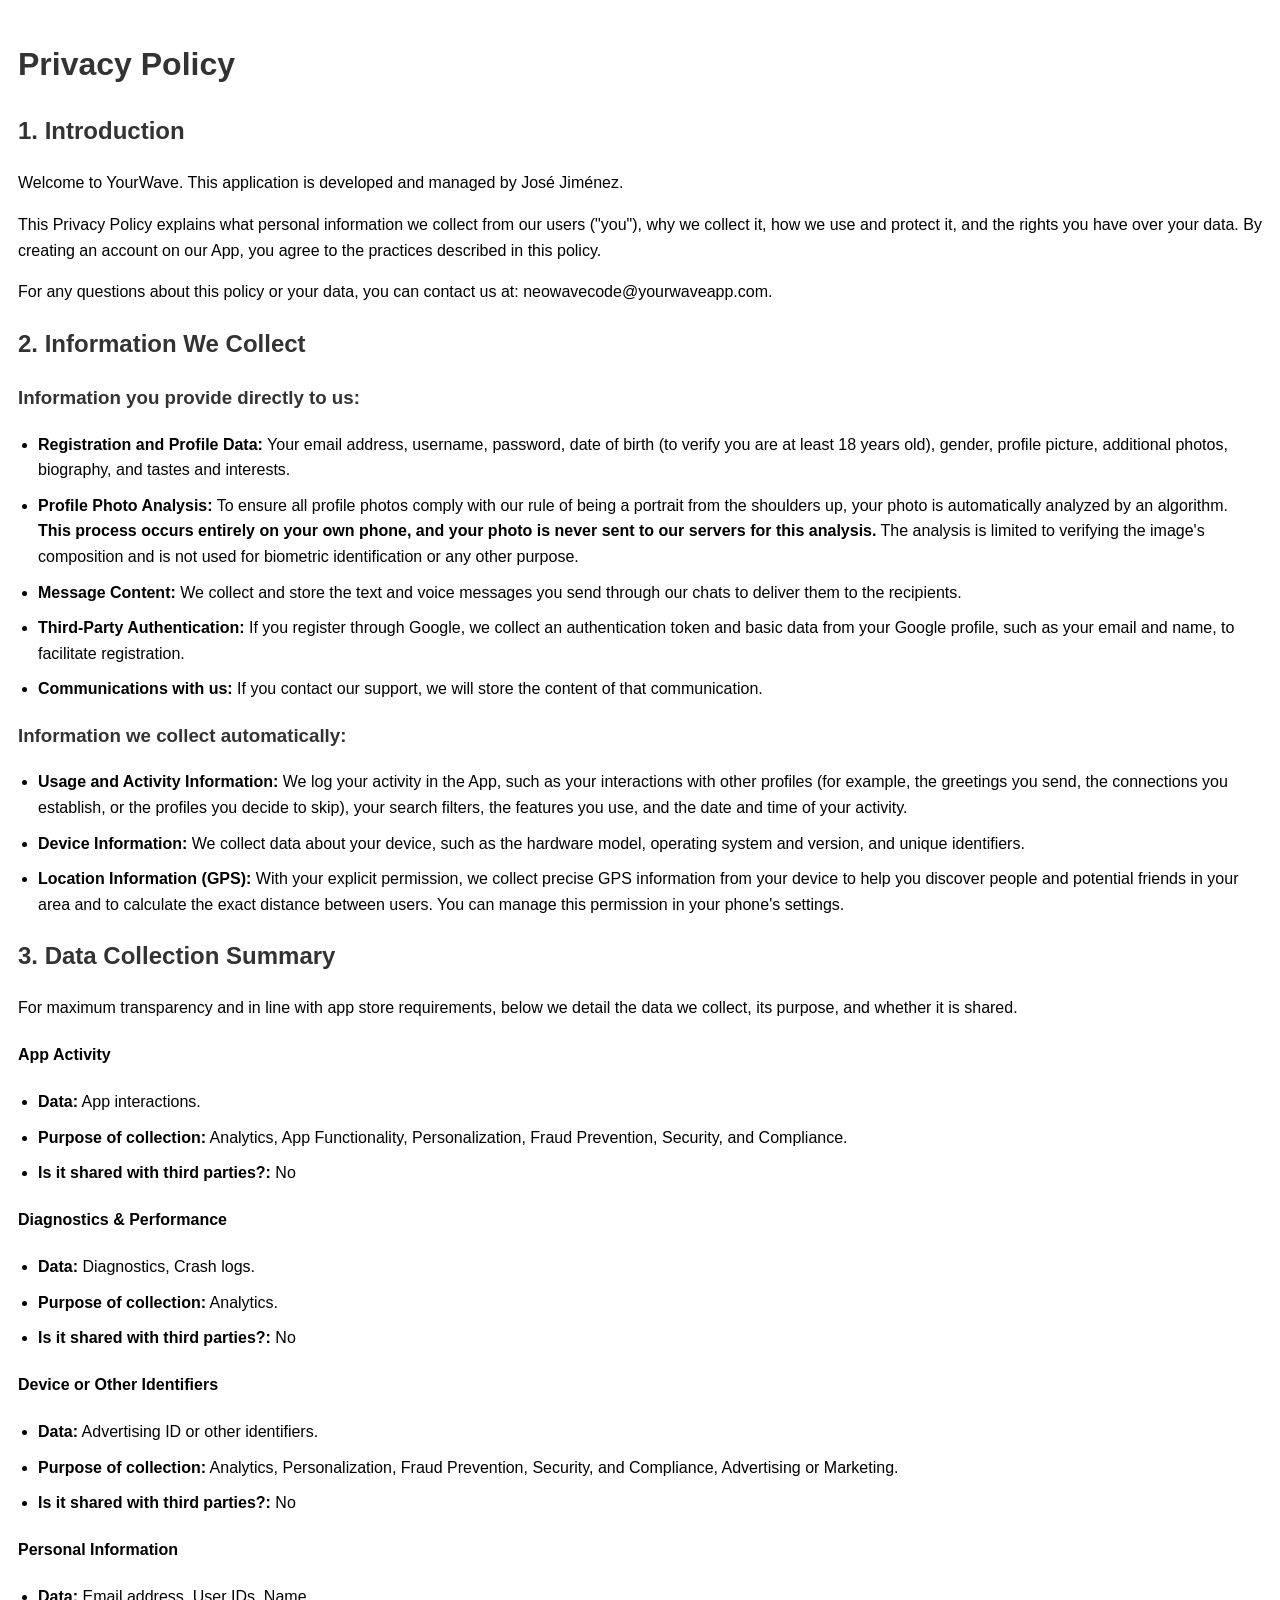
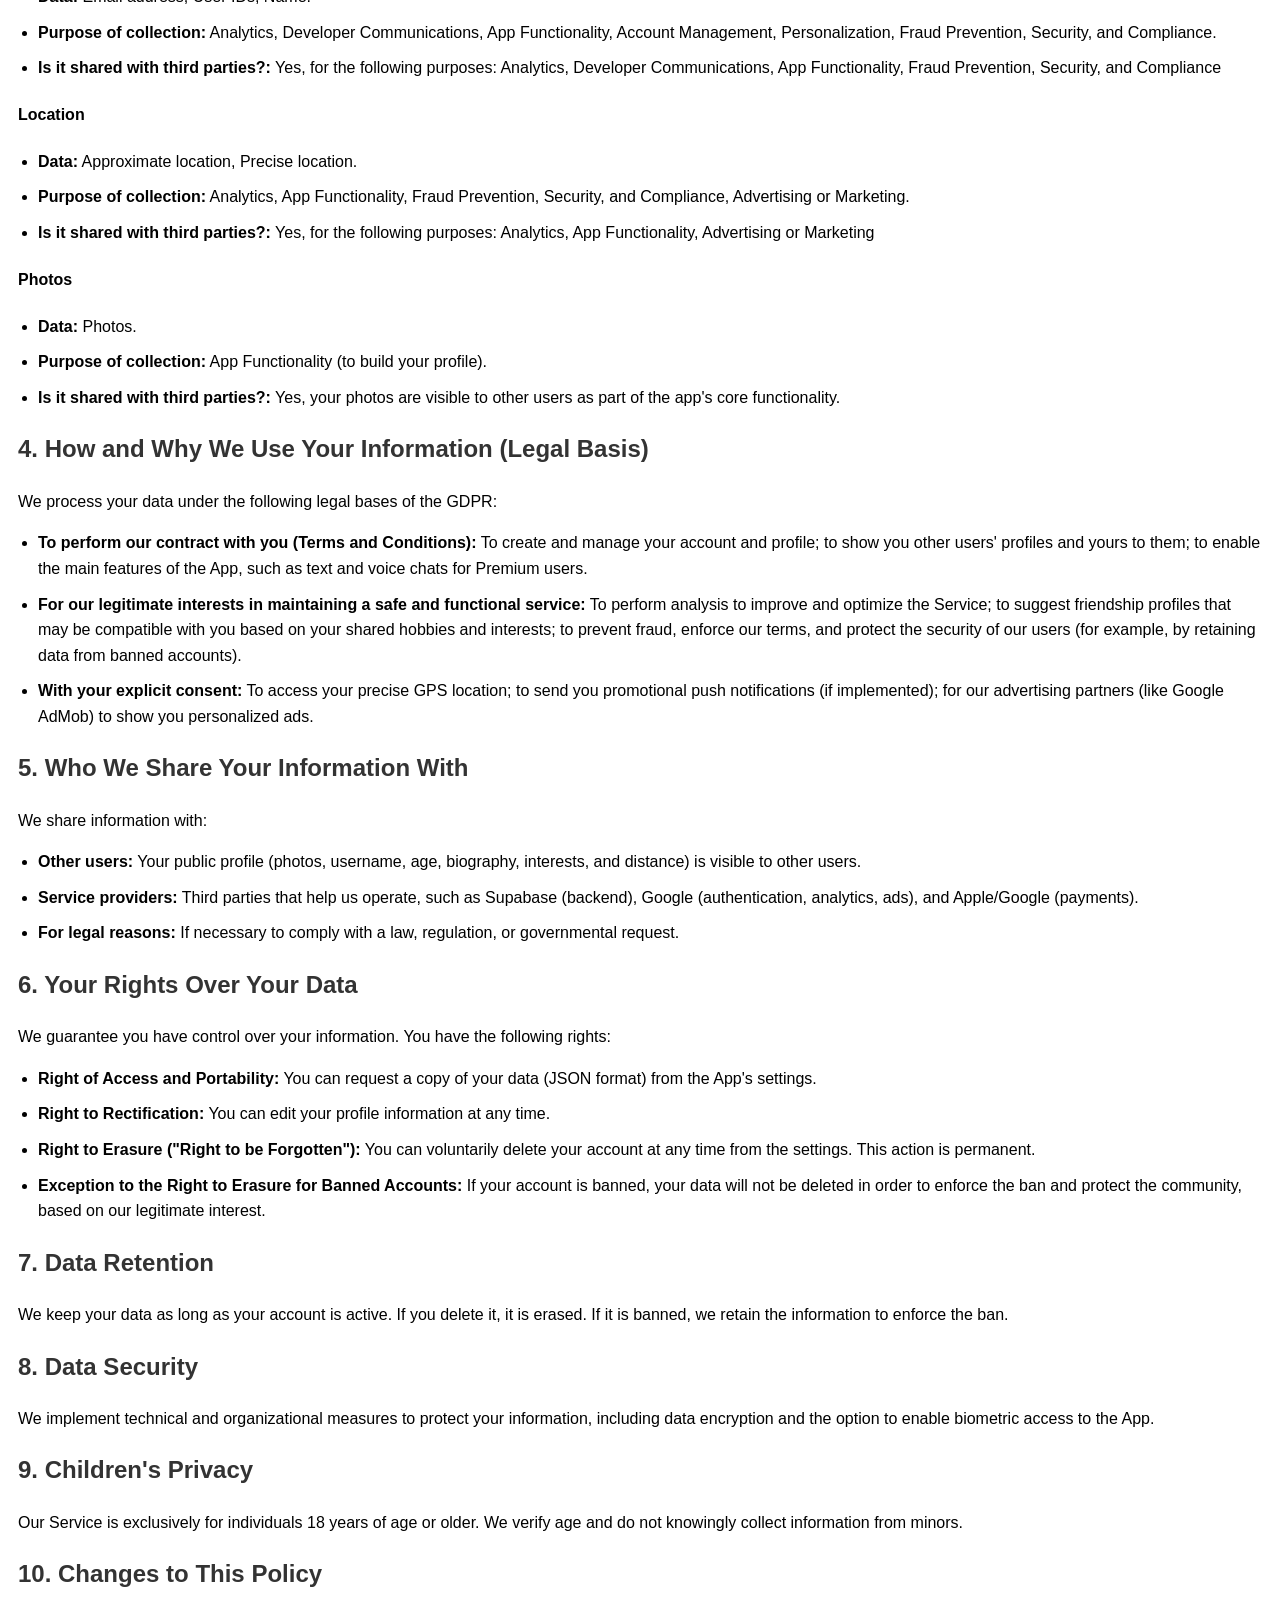
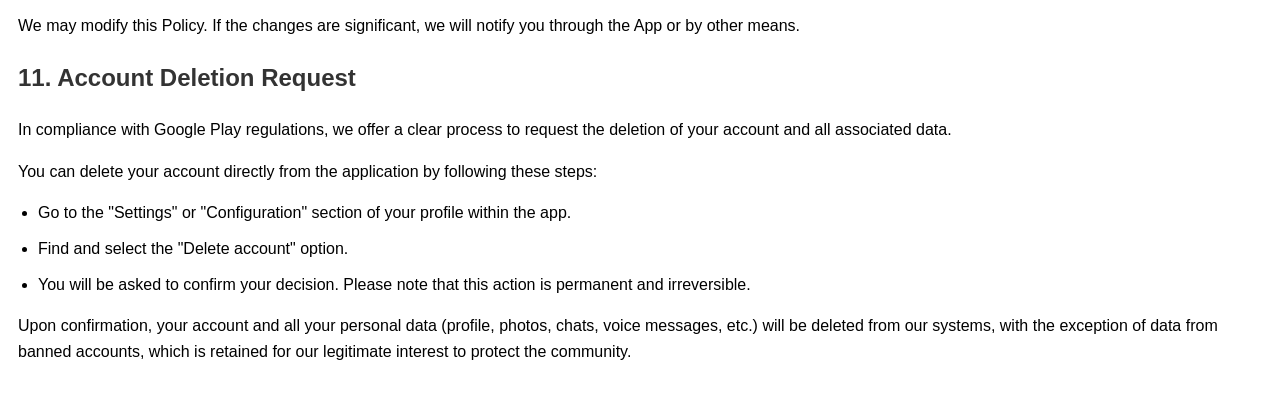
<file: assets/politicas_de_privacidad_en.html>
<!DOCTYPE html>
<html lang="en">
<head>
    <meta charset="UTF-8">
    <meta name="viewport" content="width=device-width, initial-scale=1.0">
    <title>Privacy Policy</title>
    <style>
        body {
            font-family: -apple-system, BlinkMacSystemFont, 'Segoe UI', Roboto, Oxygen, Ubuntu, Cantarell, 'Open Sans', 'Helvetica Neue', sans-serif;
            line-height: 1.6;
            padding: 10px;
        }
        h1, h2, h3 {
            color: #333;
        }
        ul {
            padding-left: 20px;
        }
        li {
            margin-bottom: 10px;
        }
    </style>
</head>
<body>
    <h1>Privacy Policy</h1>

    <h2>1. Introduction</h2>
    <p>Welcome to YourWave. This application is developed and managed by José Jiménez.</p>
    <p>This Privacy Policy explains what personal information we collect from our users ("you"), why we collect it, how we use and protect it, and the rights you have over your data. By creating an account on our App, you agree to the practices described in this policy.</p>
    <p>For any questions about this policy or your data, you can contact us at: neowavecode@yourwaveapp.com.</p>

    <h2>2. Information We Collect</h2>
    <h3>Information you provide directly to us:</h3>
    <ul>
        <li><strong>Registration and Profile Data:</strong> Your email address, username, password, date of birth (to verify you are at least 18 years old), gender, profile picture, additional photos, biography, and tastes and interests.</li>
        <li><strong>Profile Photo Analysis:</strong> To ensure all profile photos comply with our rule of being a portrait from the shoulders up, your photo is automatically analyzed by an algorithm. <strong>This process occurs entirely on your own phone, and your photo is never sent to our servers for this analysis.</strong> The analysis is limited to verifying the image's composition and is not used for biometric identification or any other purpose.</li>
        <li><strong>Message Content:</strong> We collect and store the text and voice messages you send through our chats to deliver them to the recipients.</li>
        <li><strong>Third-Party Authentication:</strong> If you register through Google, we collect an authentication token and basic data from your Google profile, such as your email and name, to facilitate registration.</li>
        <li><strong>Communications with us:</strong> If you contact our support, we will store the content of that communication.</li>
    </ul>
    <h3>Information we collect automatically:</h3>
    <ul>
        <li><strong>Usage and Activity Information:</strong> We log your activity in the App, such as your interactions with other profiles (for example, the greetings you send, the connections you establish, or the profiles you decide to skip), your search filters, the features you use, and the date and time of your activity.</li>
        <li><strong>Device Information:</strong> We collect data about your device, such as the hardware model, operating system and version, and unique identifiers.</li>
        <li><strong>Location Information (GPS):</strong> With your explicit permission, we collect precise GPS information from your device to help you discover people and potential friends in your area and to calculate the exact distance between users. You can manage this permission in your phone's settings.</li>
    </ul>

    <h2>3. Data Collection Summary</h2>
    <p>For maximum transparency and in line with app store requirements, below we detail the data we collect, its purpose, and whether it is shared.</p>
    <h4>App Activity</h4>
    <ul>
        <li><strong>Data:</strong> App interactions.</li>
        <li><strong>Purpose of collection:</strong> Analytics, App Functionality, Personalization, Fraud Prevention, Security, and Compliance.</li>
        <li><strong>Is it shared with third parties?:</strong> No</li>
    </ul>
    <h4>Diagnostics & Performance</h4>
    <ul>
        <li><strong>Data:</strong> Diagnostics, Crash logs.</li>
        <li><strong>Purpose of collection:</strong> Analytics.</li>
        <li><strong>Is it shared with third parties?:</strong> No</li>
    </ul>
    <h4>Device or Other Identifiers</h4>
    <ul>
        <li><strong>Data:</strong> Advertising ID or other identifiers.</li>
        <li><strong>Purpose of collection:</strong> Analytics, Personalization, Fraud Prevention, Security, and Compliance, Advertising or Marketing.</li>
        <li><strong>Is it shared with third parties?:</strong> No</li>
    </ul>
    <h4>Personal Information</h4>
    <ul>
        <li><strong>Data:</strong> Email address, User IDs, Name.</li>
        <li><strong>Purpose of collection:</strong> Analytics, Developer Communications, App Functionality, Account Management, Personalization, Fraud Prevention, Security, and Compliance.</li>
        <li><strong>Is it shared with third parties?:</strong> Yes, for the following purposes: Analytics, Developer Communications, App Functionality, Fraud Prevention, Security, and Compliance</li>
    </ul>
    <h4>Location</h4>
    <ul>
        <li><strong>Data:</strong> Approximate location, Precise location.</li>
        <li><strong>Purpose of collection:</strong> Analytics, App Functionality, Fraud Prevention, Security, and Compliance, Advertising or Marketing.</li>
        <li><strong>Is it shared with third parties?:</strong> Yes, for the following purposes: Analytics, App Functionality, Advertising or Marketing</li>
    </ul>
    <h4>Photos</h4>
    <ul>
        <li><strong>Data:</strong> Photos.</li>
        <li><strong>Purpose of collection:</strong> App Functionality (to build your profile).</li>
        <li><strong>Is it shared with third parties?:</strong> Yes, your photos are visible to other users as part of the app's core functionality.</li>
    </ul>

    <h2>4. How and Why We Use Your Information (Legal Basis)</h2>
    <p>We process your data under the following legal bases of the GDPR:</p>
    <ul>
        <li><strong>To perform our contract with you (Terms and Conditions):</strong> To create and manage your account and profile; to show you other users' profiles and yours to them; to enable the main features of the App, such as text and voice chats for Premium users.</li>
        <li><strong>For our legitimate interests in maintaining a safe and functional service:</strong> To perform analysis to improve and optimize the Service; to suggest friendship profiles that may be compatible with you based on your shared hobbies and interests; to prevent fraud, enforce our terms, and protect the security of our users (for example, by retaining data from banned accounts).</li>
        <li><strong>With your explicit consent:</strong> To access your precise GPS location; to send you promotional push notifications (if implemented); for our advertising partners (like Google AdMob) to show you personalized ads.</li>
    </ul>

    <h2>5. Who We Share Your Information With</h2>
    <p>We share information with:</p>
    <ul>
        <li><strong>Other users:</strong> Your public profile (photos, username, age, biography, interests, and distance) is visible to other users.</li>
        <li><strong>Service providers:</strong> Third parties that help us operate, such as Supabase (backend), Google (authentication, analytics, ads), and Apple/Google (payments).</li>
        <li><strong>For legal reasons:</strong> If necessary to comply with a law, regulation, or governmental request.</li>
    </ul>

    <h2>6. Your Rights Over Your Data</h2>
    <p>We guarantee you have control over your information. You have the following rights:</p>
    <ul>
        <li><strong>Right of Access and Portability:</strong> You can request a copy of your data (JSON format) from the App's settings.</li>
        <li><strong>Right to Rectification:</strong> You can edit your profile information at any time.</li>
        <li><strong>Right to Erasure ("Right to be Forgotten"):</strong> You can voluntarily delete your account at any time from the settings. This action is permanent.</li>
        <li><strong>Exception to the Right to Erasure for Banned Accounts:</strong> If your account is banned, your data will not be deleted in order to enforce the ban and protect the community, based on our legitimate interest.</li>
    </ul>

    <h2>7. Data Retention</h2>
    <p>We keep your data as long as your account is active. If you delete it, it is erased. If it is banned, we retain the information to enforce the ban.</p>

    <h2>8. Data Security</h2>
    <p>We implement technical and organizational measures to protect your information, including data encryption and the option to enable biometric access to the App.</p>

    <h2>9. Children's Privacy</h2>
    <p>Our Service is exclusively for individuals 18 years of age or older. We verify age and do not knowingly collect information from minors.</p>
    
    <h2>10. Changes to This Policy</h2>
    <p>We may modify this Policy. If the changes are significant, we will notify you through the App or by other means.</p>

    <h2>11. Account Deletion Request</h2>
    <p>In compliance with Google Play regulations, we offer a clear process to request the deletion of your account and all associated data.</p>
    <p>You can delete your account directly from the application by following these steps:</p>
    <ul>
        <li>Go to the "Settings" or "Configuration" section of your profile within the app.</li>
        <li>Find and select the "Delete account" option.</li>
        <li>You will be asked to confirm your decision. Please note that this action is permanent and irreversible.</li>
    </ul>
    <p>Upon confirmation, your account and all your personal data (profile, photos, chats, voice messages, etc.) will be deleted from our systems, with the exception of data from banned accounts, which is retained for our legitimate interest to protect the community.</p>
</body>
</html>
</file>
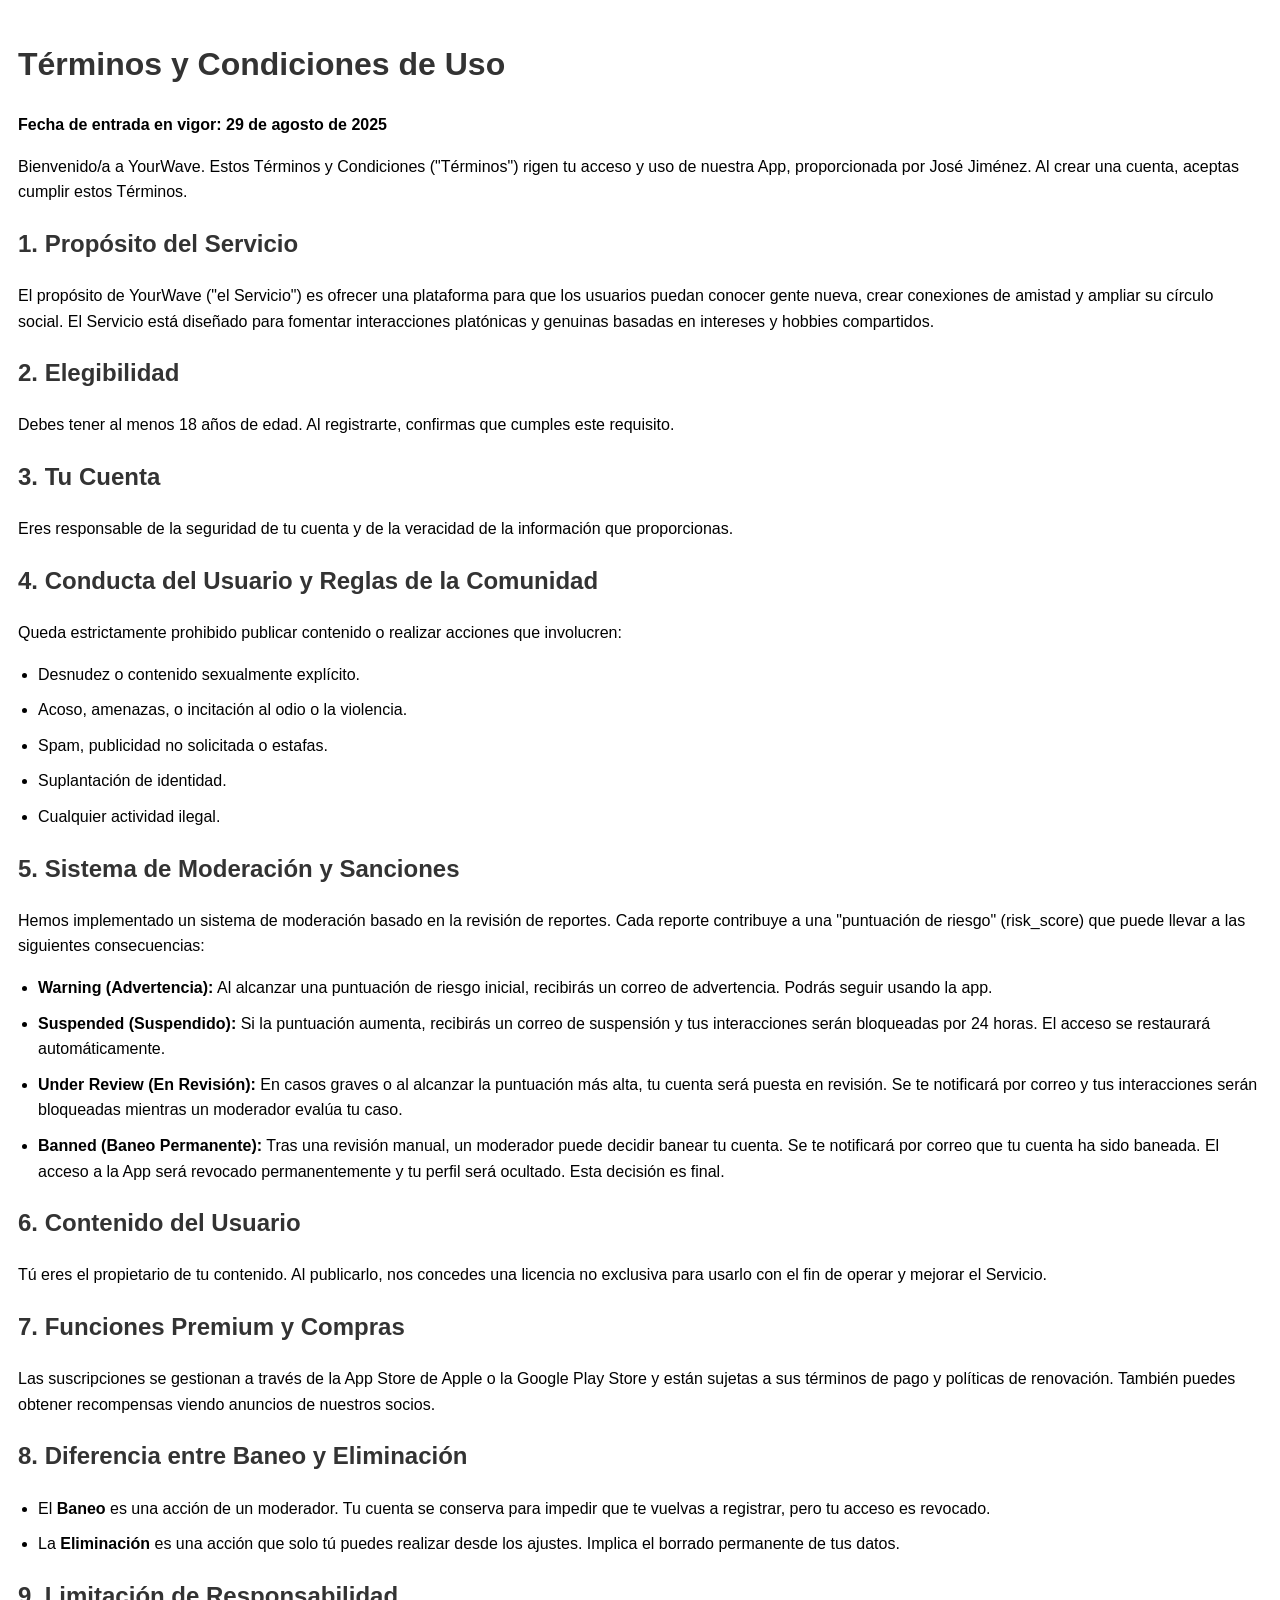
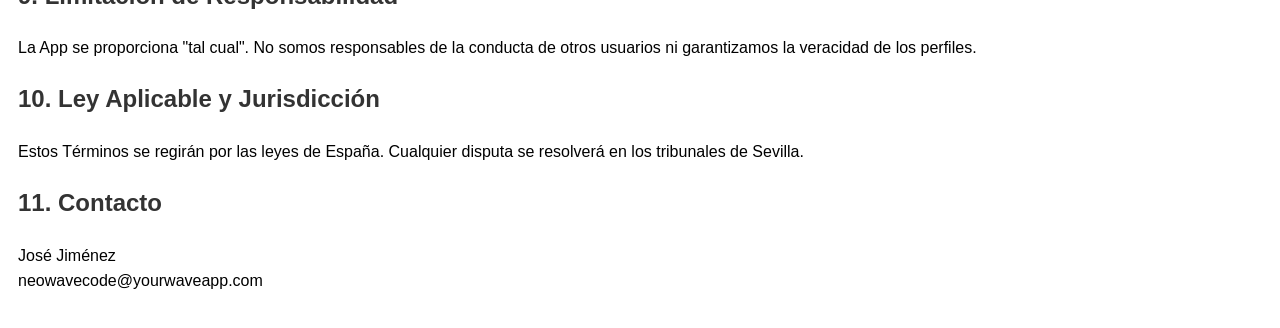
<file: assets/terminos_y_condiciones.html>
<!DOCTYPE html>
<html lang="es">
<head>
    <meta charset="UTF-8">
    <meta name="viewport" content="width=device-width, initial-scale=1.0">
    <title>Términos y Condiciones</title>
    <style>
        body {
            font-family: -apple-system, BlinkMacSystemFont, 'Segoe UI', Roboto, Oxygen, Ubuntu, Cantarell, 'Open Sans', 'Helvetica Neue', sans-serif;
            line-height: 1.6;
            padding: 10px;
        }
        h1, h2, h3 {
            color: #333;
        }
        ul {
            padding-left: 20px;
        }
        li {
            margin-bottom: 10px;
        }
    </style>
</head>
<body>
    <h1>Términos y Condiciones de Uso</h1>
    <p><strong>Fecha de entrada en vigor: 29 de agosto de 2025</strong></p>
    <p>Bienvenido/a a YourWave. Estos Términos y Condiciones ("Términos") rigen tu acceso y uso de nuestra App, proporcionada por José Jiménez. Al crear una cuenta, aceptas cumplir estos Términos.</p>

    <h2>1. Propósito del Servicio</h2>
    <p>El propósito de YourWave ("el Servicio") es ofrecer una plataforma para que los usuarios puedan conocer gente nueva, crear conexiones de amistad y ampliar su círculo social. El Servicio está diseñado para fomentar interacciones platónicas y genuinas basadas en intereses y hobbies compartidos.</p>

    <h2>2. Elegibilidad</h2>
    <p>Debes tener al menos 18 años de edad. Al registrarte, confirmas que cumples este requisito.</p>

    <h2>3. Tu Cuenta</h2>
    <p>Eres responsable de la seguridad de tu cuenta y de la veracidad de la información que proporcionas.</p>

    <h2>4. Conducta del Usuario y Reglas de la Comunidad</h2>
    <p>Queda estrictamente prohibido publicar contenido o realizar acciones que involucren:</p>
    <ul>
        <li>Desnudez o contenido sexualmente explícito.</li>
        <li>Acoso, amenazas, o incitación al odio o la violencia.</li>
        <li>Spam, publicidad no solicitada o estafas.</li>
        <li>Suplantación de identidad.</li>
        <li>Cualquier actividad ilegal.</li>
    </ul>

    <h2>5. Sistema de Moderación y Sanciones</h2>
    <p>Hemos implementado un sistema de moderación basado en la revisión de reportes. Cada reporte contribuye a una "puntuación de riesgo" (risk_score) que puede llevar a las siguientes consecuencias:</p>
    <ul>
        <li><strong>Warning (Advertencia):</strong> Al alcanzar una puntuación de riesgo inicial, recibirás un correo de advertencia. Podrás seguir usando la app.</li>
        <li><strong>Suspended (Suspendido):</strong> Si la puntuación aumenta, recibirás un correo de suspensión y tus interacciones serán bloqueadas por 24 horas. El acceso se restaurará automáticamente.</li>
        <li><strong>Under Review (En Revisión):</strong> En casos graves o al alcanzar la puntuación más alta, tu cuenta será puesta en revisión. Se te notificará por correo y tus interacciones serán bloqueadas mientras un moderador evalúa tu caso.</li>
        <li><strong>Banned (Baneo Permanente):</strong> Tras una revisión manual, un moderador puede decidir banear tu cuenta. Se te notificará por correo que tu cuenta ha sido baneada. El acceso a la App será revocado permanentemente y tu perfil será ocultado. Esta decisión es final.</li>
    </ul>

    <h2>6. Contenido del Usuario</h2>
    <p>Tú eres el propietario de tu contenido. Al publicarlo, nos concedes una licencia no exclusiva para usarlo con el fin de operar y mejorar el Servicio.</p>

    <h2>7. Funciones Premium y Compras</h2>
    <p>Las suscripciones se gestionan a través de la App Store de Apple o la Google Play Store y están sujetas a sus términos de pago y políticas de renovación. También puedes obtener recompensas viendo anuncios de nuestros socios.</p>

    <h2>8. Diferencia entre Baneo y Eliminación</h2>
    <ul>
        <li>El <strong>Baneo</strong> es una acción de un moderador. Tu cuenta se conserva para impedir que te vuelvas a registrar, pero tu acceso es revocado.</li>
        <li>La <strong>Eliminación</strong> es una acción que solo tú puedes realizar desde los ajustes. Implica el borrado permanente de tus datos.</li>
    </ul>
    
    <h2>9. Limitación de Responsabilidad</h2>
    <p>La App se proporciona "tal cual". No somos responsables de la conducta de otros usuarios ni garantizamos la veracidad de los perfiles.</p>
    
    <h2>10. Ley Aplicable y Jurisdicción</h2>
    <p>Estos Términos se regirán por las leyes de España. Cualquier disputa se resolverá en los tribunales de Sevilla.</p>
    
    <h2>11. Contacto</h2>
    <p>José Jiménez<br>neowavecode@yourwaveapp.com</p>

</body>
</html>
</file>
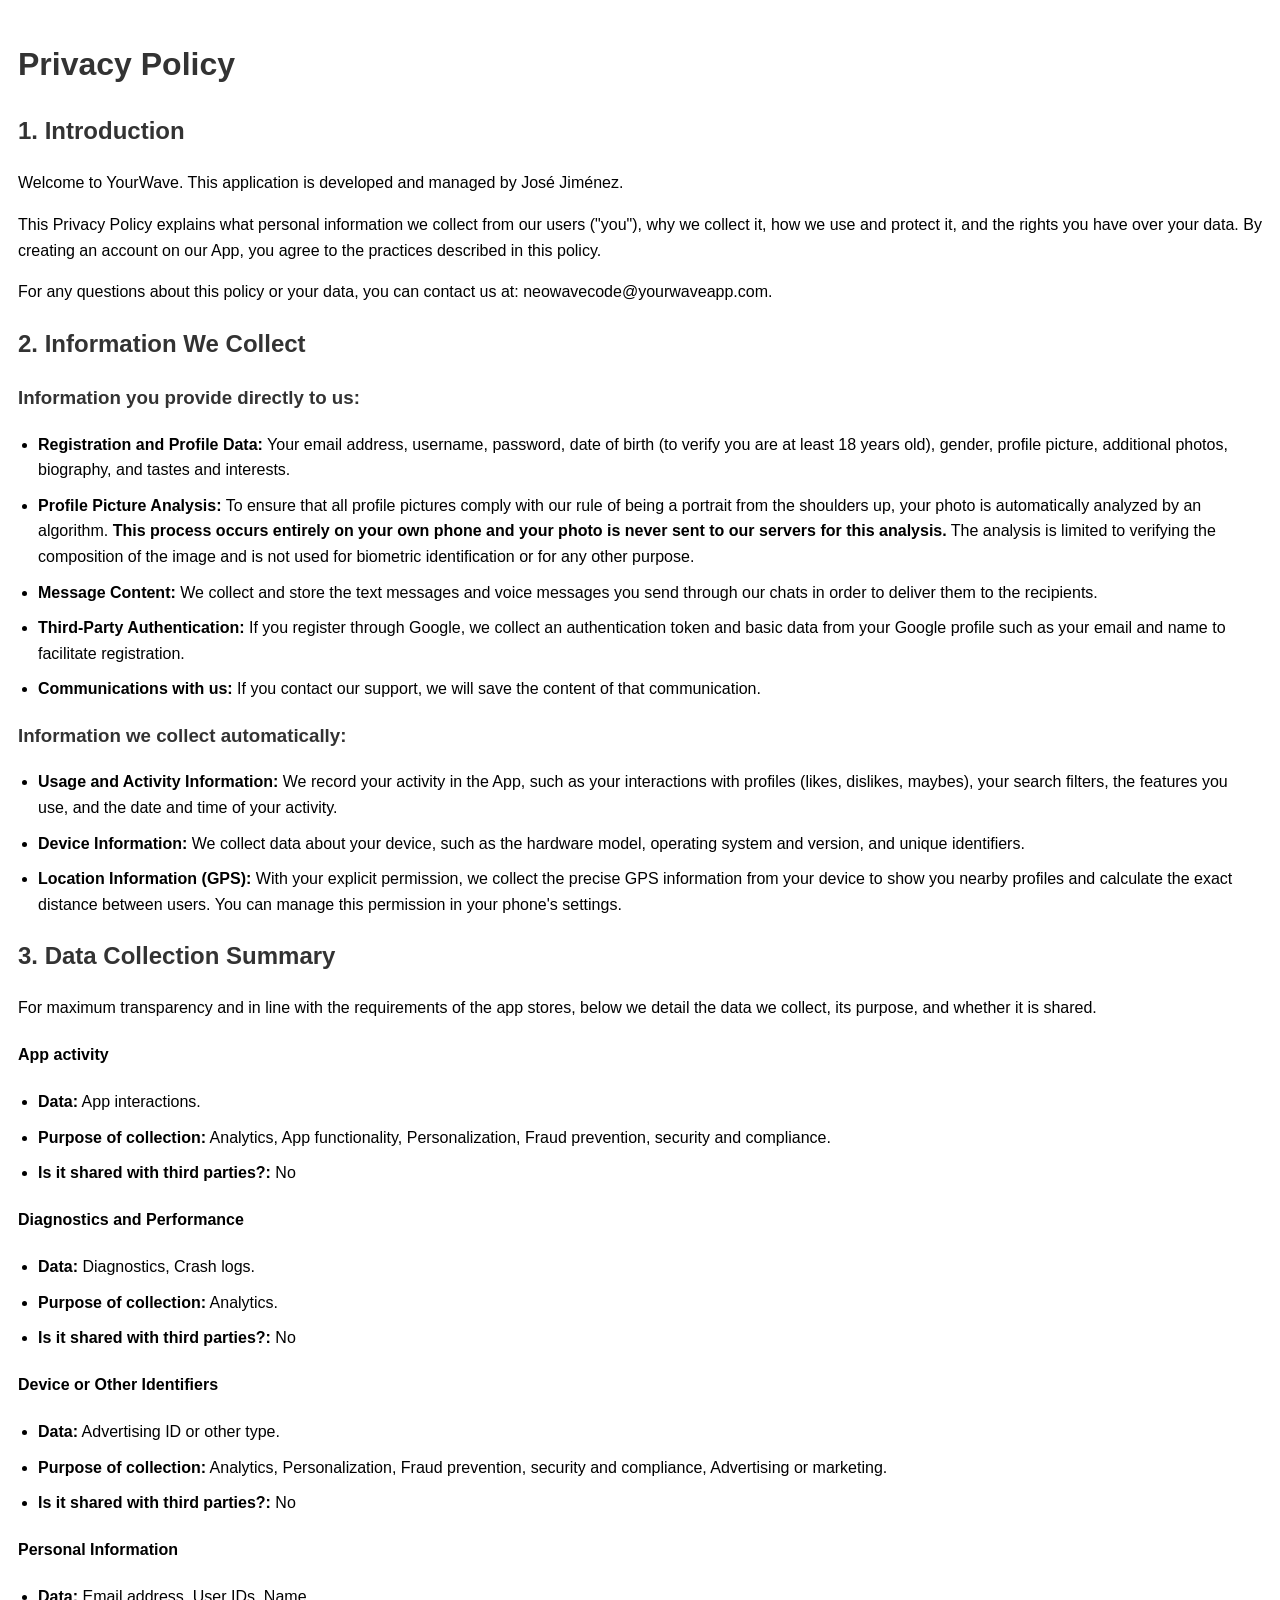
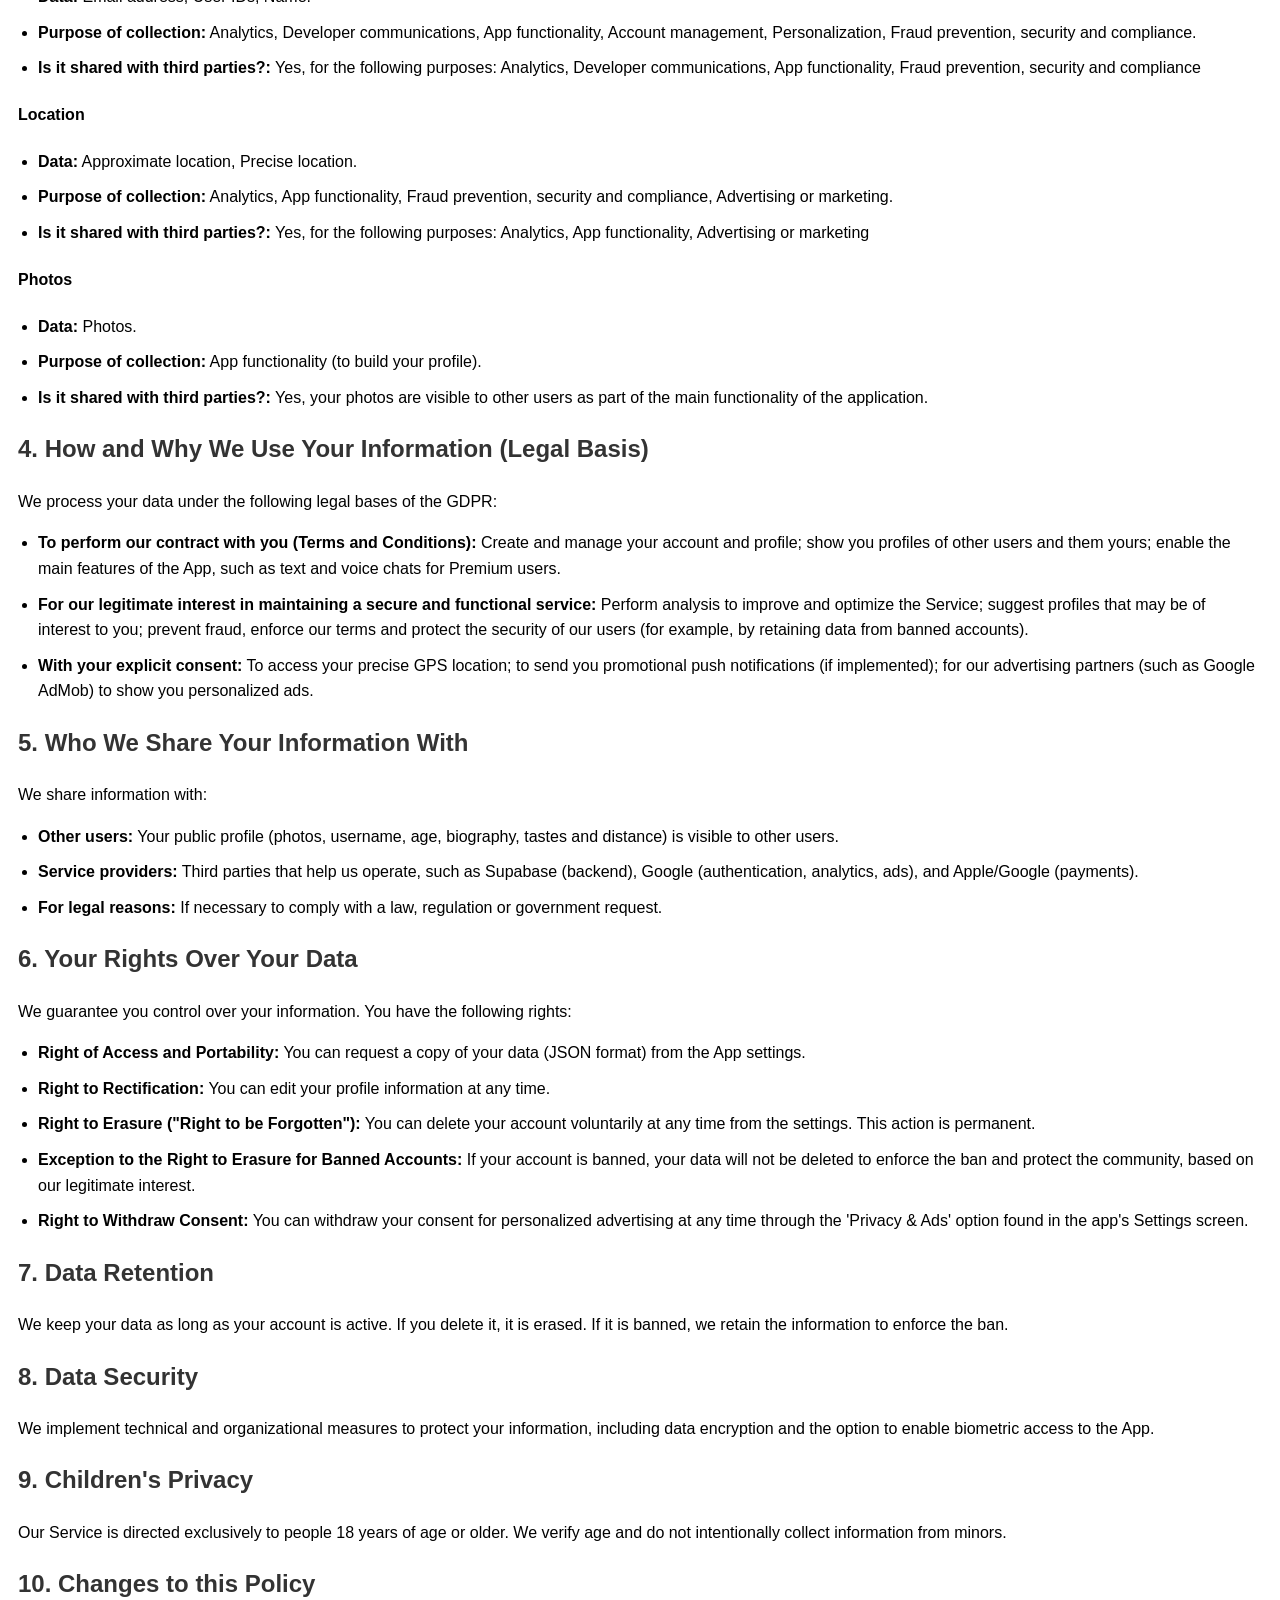
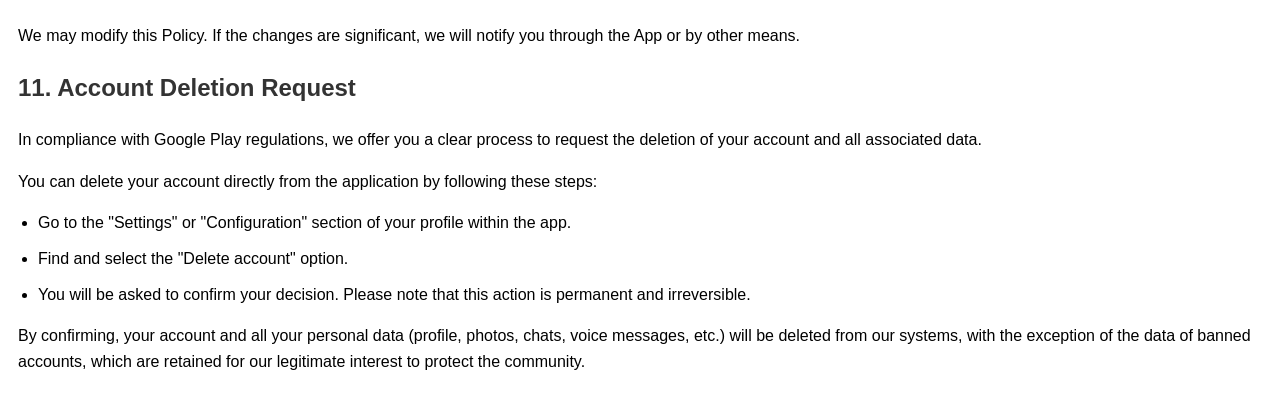
<file: assets/assets/politica_de_privacidad_en.html>
<!DOCTYPE html>
<html lang="en">
<head>
    <meta charset="UTF-8">
    <meta name="viewport" content="width=device-width, initial-scale=1.0">
    <title>Privacy Policy</title>
    <style>
        body {
            font-family: -apple-system, BlinkMacSystemFont, 'Segoe UI', Roboto, Oxygen, Ubuntu, Cantarell, 'Open Sans', 'Helvetica Neue', sans-serif;
            line-height: 1.6;
            padding: 10px;
        }
        h1, h2, h3 {
            color: #333;
        }
        ul {
            padding-left: 20px;
        }
        li {
            margin-bottom: 10px;
        }
    </style>
</head>
<body>
    <h1>Privacy Policy</h1>

    <h2>1. Introduction</h2>
    <p>Welcome to YourWave. This application is developed and managed by José Jiménez.</p>
    <p>This Privacy Policy explains what personal information we collect from our users ("you"), why we collect it, how we use and protect it, and the rights you have over your data. By creating an account on our App, you agree to the practices described in this policy.</p>
    <p>For any questions about this policy or your data, you can contact us at: neowavecode@yourwaveapp.com.</p>

    <h2>2. Information We Collect</h2>
    <h3>Information you provide directly to us:</h3>
    <ul>
        <li><strong>Registration and Profile Data:</strong> Your email address, username, password, date of birth (to verify you are at least 18 years old), gender, profile picture, additional photos, biography, and tastes and interests.</li>
        <li><strong>Profile Picture Analysis:</strong> To ensure that all profile pictures comply with our rule of being a portrait from the shoulders up, your photo is automatically analyzed by an algorithm. <strong>This process occurs entirely on your own phone and your photo is never sent to our servers for this analysis.</strong> The analysis is limited to verifying the composition of the image and is not used for biometric identification or for any other purpose.</li>
        <li><strong>Message Content:</strong> We collect and store the text messages and voice messages you send through our chats in order to deliver them to the recipients.</li>
        <li><strong>Third-Party Authentication:</strong> If you register through Google, we collect an authentication token and basic data from your Google profile such as your email and name to facilitate registration.</li>
        <li><strong>Communications with us:</strong> If you contact our support, we will save the content of that communication.</li>
    </ul>
    <h3>Information we collect automatically:</h3>
    <ul>
        <li><strong>Usage and Activity Information:</strong> We record your activity in the App, such as your interactions with profiles (likes, dislikes, maybes), your search filters, the features you use, and the date and time of your activity.</li>
        <li><strong>Device Information:</strong> We collect data about your device, such as the hardware model, operating system and version, and unique identifiers.</li>
        <li><strong>Location Information (GPS):</strong> With your explicit permission, we collect the precise GPS information from your device to show you nearby profiles and calculate the exact distance between users. You can manage this permission in your phone's settings.</li>
    </ul>

    <h2>3. Data Collection Summary</h2>
    <p>For maximum transparency and in line with the requirements of the app stores, below we detail the data we collect, its purpose, and whether it is shared.</p>
    <h4>App activity</h4>
    <ul>
        <li><strong>Data:</strong> App interactions.</li>
        <li><strong>Purpose of collection:</strong> Analytics, App functionality, Personalization, Fraud prevention, security and compliance.</li>
        <li><strong>Is it shared with third parties?:</strong> No</li>
    </ul>
    <h4>Diagnostics and Performance</h4>
    <ul>
        <li><strong>Data:</strong> Diagnostics, Crash logs.</li>
        <li><strong>Purpose of collection:</strong> Analytics.</li>
        <li><strong>Is it shared with third parties?:</strong> No</li>
    </ul>
    <h4>Device or Other Identifiers</h4>
    <ul>
        <li><strong>Data:</strong> Advertising ID or other type.</li>
        <li><strong>Purpose of collection:</strong> Analytics, Personalization, Fraud prevention, security and compliance, Advertising or marketing.</li>
        <li><strong>Is it shared with third parties?:</strong> No</li>
    </ul>
    <h4>Personal Information</h4>
    <ul>
        <li><strong>Data:</strong> Email address, User IDs, Name.</li>
        <li><strong>Purpose of collection:</strong> Analytics, Developer communications, App functionality, Account management, Personalization, Fraud prevention, security and compliance.</li>
        <li><strong>Is it shared with third parties?:</strong> Yes, for the following purposes: Analytics, Developer communications, App functionality, Fraud prevention, security and compliance</li>
    </ul>
    <h4>Location</h4>
    <ul>
        <li><strong>Data:</strong> Approximate location, Precise location.</li>
        <li><strong>Purpose of collection:</strong> Analytics, App functionality, Fraud prevention, security and compliance, Advertising or marketing.</li>
        <li><strong>Is it shared with third parties?:</strong> Yes, for the following purposes: Analytics, App functionality, Advertising or marketing</li>
    </ul>
    <h4>Photos</h4>
    <ul>
        <li><strong>Data:</strong> Photos.</li>
        <li><strong>Purpose of collection:</strong> App functionality (to build your profile).</li>
        <li><strong>Is it shared with third parties?:</strong> Yes, your photos are visible to other users as part of the main functionality of the application.</li>
    </ul>

    <h2>4. How and Why We Use Your Information (Legal Basis)</h2>
    <p>We process your data under the following legal bases of the GDPR:</p>
    <ul>
        <li><strong>To perform our contract with you (Terms and Conditions):</strong> Create and manage your account and profile; show you profiles of other users and them yours; enable the main features of the App, such as text and voice chats for Premium users.</li>
        <li><strong>For our legitimate interest in maintaining a secure and functional service:</strong> Perform analysis to improve and optimize the Service; suggest profiles that may be of interest to you; prevent fraud, enforce our terms and protect the security of our users (for example, by retaining data from banned accounts).</li>
        <li><strong>With your explicit consent:</strong> To access your precise GPS location; to send you promotional push notifications (if implemented); for our advertising partners (such as Google AdMob) to show you personalized ads.</li>
    </ul>

    <h2>5. Who We Share Your Information With</h2>
    <p>We share information with:</p>
    <ul>
        <li><strong>Other users:</strong> Your public profile (photos, username, age, biography, tastes and distance) is visible to other users.</li>
        <li><strong>Service providers:</strong> Third parties that help us operate, such as Supabase (backend), Google (authentication, analytics, ads), and Apple/Google (payments).</li>
        <li><strong>For legal reasons:</strong> If necessary to comply with a law, regulation or government request.</li>
    </ul>

    <h2>6. Your Rights Over Your Data</h2>
    <p>We guarantee you control over your information. You have the following rights:</p>
    <ul>
        <li><strong>Right of Access and Portability:</strong> You can request a copy of your data (JSON format) from the App settings.</li>
        <li><strong>Right to Rectification:</strong> You can edit your profile information at any time.</li>
        <li><strong>Right to Erasure ("Right to be Forgotten"):</strong> You can delete your account voluntarily at any time from the settings. This action is permanent.</li>
        <li><strong>Exception to the Right to Erasure for Banned Accounts:</strong> If your account is banned, your data will not be deleted to enforce the ban and protect the community, based on our legitimate interest.</li>
        <li><strong>Right to Withdraw Consent:</strong> You can withdraw your consent for personalized advertising at any time through the 'Privacy & Ads' option found in the app's Settings screen.</li>
    </ul>

    <h2>7. Data Retention</h2>
    <p>We keep your data as long as your account is active. If you delete it, it is erased. If it is banned, we retain the information to enforce the ban.</p>

    <h2>8. Data Security</h2>
    <p>We implement technical and organizational measures to protect your information, including data encryption and the option to enable biometric access to the App.</p>

    <h2>9. Children's Privacy</h2>
    <p>Our Service is directed exclusively to people 18 years of age or older. We verify age and do not intentionally collect information from minors.</p>
    
    <h2>10. Changes to this Policy</h2>
    <p>We may modify this Policy. If the changes are significant, we will notify you through the App or by other means.</p>

    <h2>11. Account Deletion Request</h2>
    <p>In compliance with Google Play regulations, we offer you a clear process to request the deletion of your account and all associated data.</p>
    <p>You can delete your account directly from the application by following these steps:</p>
    <ul>
        <li>Go to the "Settings" or "Configuration" section of your profile within the app.</li>
        <li>Find and select the "Delete account" option.</li>
        <li>You will be asked to confirm your decision. Please note that this action is permanent and irreversible.</li>
    </ul>
    <p>By confirming, your account and all your personal data (profile, photos, chats, voice messages, etc.) will be deleted from our systems, with the exception of the data of banned accounts, which are retained for our legitimate interest to protect the community.</p>
</body>
</html>
</file>
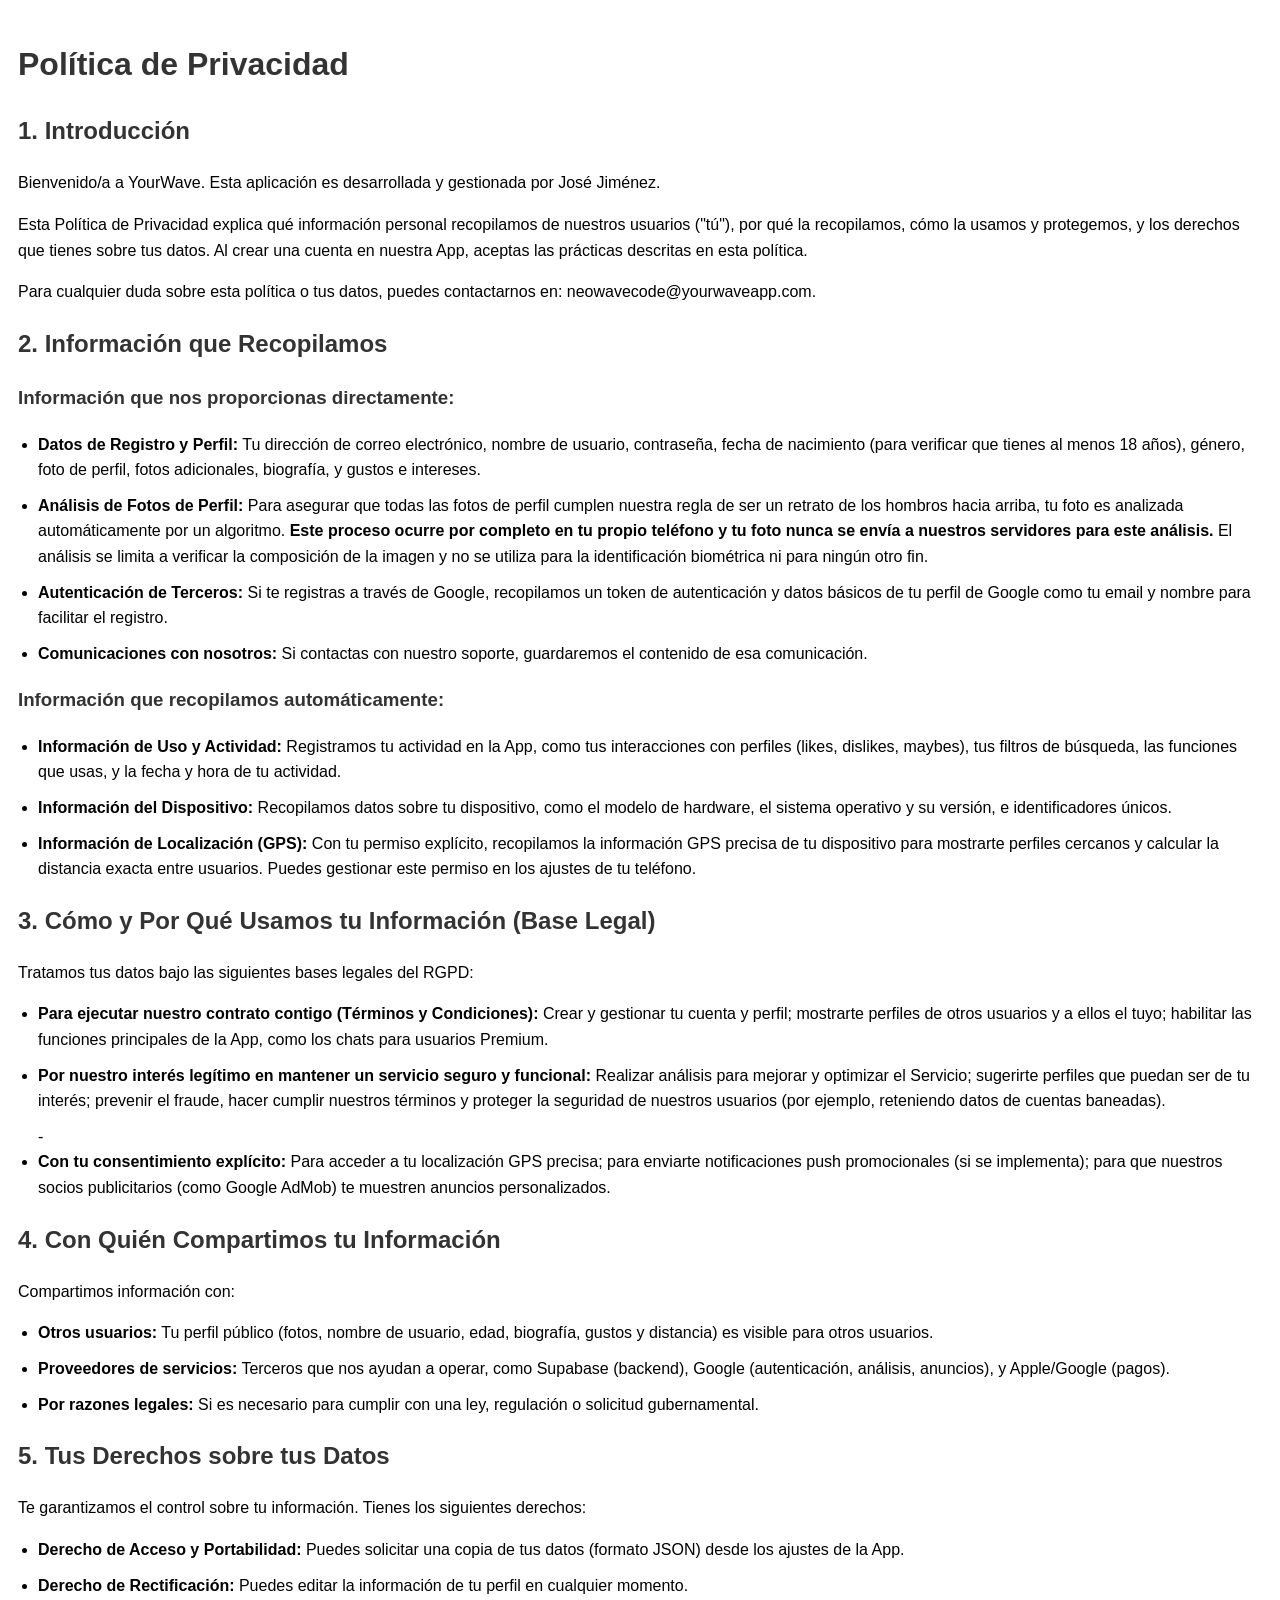
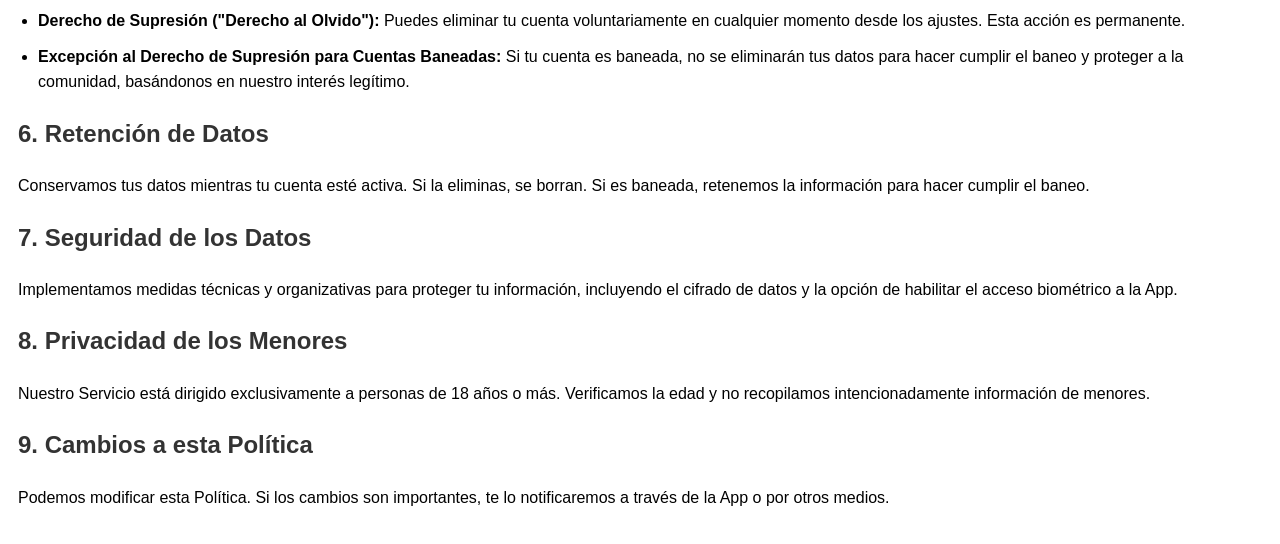
<file: assets/assets/politica_de_privacidad_es.html>
<!DOCTYPE html>
<html lang="es">
<head>
    <meta charset="UTF-8">
    <meta name="viewport" content="width=device-width, initial-scale=1.0">
    <title>Política de Privacidad</title>
    <style>
        body {
            font-family: -apple-system, BlinkMacSystemFont, 'Segoe UI', Roboto, Oxygen, Ubuntu, Cantarell, 'Open Sans', 'Helvetica Neue', sans-serif;
            line-height: 1.6;
            padding: 10px;
        }
        h1, h2, h3 {
            color: #333;
        }
        ul {
            padding-left: 20px;
        }
        li {
            margin-bottom: 10px;
        }
    </style>
</head>
<body>
    <h1>Política de Privacidad</h1>

    <h2>1. Introducción</h2>
    <p>Bienvenido/a a YourWave. Esta aplicación es desarrollada y gestionada por José Jiménez.</p>
    <p>Esta Política de Privacidad explica qué información personal recopilamos de nuestros usuarios ("tú"), por qué la recopilamos, cómo la usamos y protegemos, y los derechos que tienes sobre tus datos. Al crear una cuenta en nuestra App, aceptas las prácticas descritas en esta política.</p>
    <p>Para cualquier duda sobre esta política o tus datos, puedes contactarnos en: neowavecode@yourwaveapp.com.</p>

    <h2>2. Información que Recopilamos</h2>
    <h3>Información que nos proporcionas directamente:</h3>
    <ul>
        <li><strong>Datos de Registro y Perfil:</strong> Tu dirección de correo electrónico, nombre de usuario, contraseña, fecha de nacimiento (para verificar que tienes al menos 18 años), género, foto de perfil, fotos adicionales, biografía, y gustos e intereses.</li>
        <li><strong>Análisis de Fotos de Perfil:</strong> Para asegurar que todas las fotos de perfil cumplen nuestra regla de ser un retrato de los hombros hacia arriba, tu foto es analizada automáticamente por un algoritmo. <strong>Este proceso ocurre por completo en tu propio teléfono y tu foto nunca se envía a nuestros servidores para este análisis.</strong> El análisis se limita a verificar la composición de la imagen y no se utiliza para la identificación biométrica ni para ningún otro fin.</li>
        <li><strong>Autenticación de Terceros:</strong> Si te registras a través de Google, recopilamos un token de autenticación y datos básicos de tu perfil de Google como tu email y nombre para facilitar el registro.</li>
        <li><strong>Comunicaciones con nosotros:</strong> Si contactas con nuestro soporte, guardaremos el contenido de esa comunicación.</li>
    </ul>
    <h3>Información que recopilamos automáticamente:</h3>
    <ul>
        <li><strong>Información de Uso y Actividad:</strong> Registramos tu actividad en la App, como tus interacciones con perfiles (likes, dislikes, maybes), tus filtros de búsqueda, las funciones que usas, y la fecha y hora de tu actividad.</li>
        <li><strong>Información del Dispositivo:</strong> Recopilamos datos sobre tu dispositivo, como el modelo de hardware, el sistema operativo y su versión, e identificadores únicos.</li>
        <li><strong>Información de Localización (GPS):</strong> Con tu permiso explícito, recopilamos la información GPS precisa de tu dispositivo para mostrarte perfiles cercanos y calcular la distancia exacta entre usuarios. Puedes gestionar este permiso en los ajustes de tu teléfono.</li>
    </ul>

    <h2>3. Cómo y Por Qué Usamos tu Información (Base Legal)</h2>
    <p>Tratamos tus datos bajo las siguientes bases legales del RGPD:</p>
    <ul>
        <li><strong>Para ejecutar nuestro contrato contigo (Términos y Condiciones):</strong> Crear y gestionar tu cuenta y perfil; mostrarte perfiles de otros usuarios y a ellos el tuyo; habilitar las funciones principales de la App, como los chats para usuarios Premium.</li>
        <li><strong>Por nuestro interés legítimo en mantener un servicio seguro y funcional:</strong> Realizar análisis para mejorar y optimizar el Servicio; sugerirte perfiles que puedan ser de tu interés; prevenir el fraude, hacer cumplir nuestros términos y proteger la seguridad de nuestros usuarios (por ejemplo, reteniendo datos de cuentas baneadas).</li>
        -        <li><strong>Con tu consentimiento explícito:</strong> Para acceder a tu localización GPS precisa; para enviarte notificaciones push promocionales (si se implementa); para que nuestros socios publicitarios (como Google AdMob) te muestren anuncios personalizados.</li>
    </ul>

    <h2>4. Con Quién Compartimos tu Información</h2>
    <p>Compartimos información con:</p>
    <ul>
        <li><strong>Otros usuarios:</strong> Tu perfil público (fotos, nombre de usuario, edad, biografía, gustos y distancia) es visible para otros usuarios.</li>
        <li><strong>Proveedores de servicios:</strong> Terceros que nos ayudan a operar, como Supabase (backend), Google (autenticación, análisis, anuncios), y Apple/Google (pagos).</li>
        <li><strong>Por razones legales:</strong> Si es necesario para cumplir con una ley, regulación o solicitud gubernamental.</li>
    </ul>

    <h2>5. Tus Derechos sobre tus Datos</h2>
    <p>Te garantizamos el control sobre tu información. Tienes los siguientes derechos:</p>
    <ul>
        <li><strong>Derecho de Acceso y Portabilidad:</strong> Puedes solicitar una copia de tus datos (formato JSON) desde los ajustes de la App.</li>
        <li><strong>Derecho de Rectificación:</strong> Puedes editar la información de tu perfil en cualquier momento.</li>
        <li><strong>Derecho de Supresión ("Derecho al Olvido"):</strong> Puedes eliminar tu cuenta voluntariamente en cualquier momento desde los ajustes. Esta acción es permanente.</li>
        <li><strong>Excepción al Derecho de Supresión para Cuentas Baneadas:</strong> Si tu cuenta es baneada, no se eliminarán tus datos para hacer cumplir el baneo y proteger a la comunidad, basándonos en nuestro interés legítimo.</li>
    </ul>

    <h2>6. Retención de Datos</h2>
    <p>Conservamos tus datos mientras tu cuenta esté activa. Si la eliminas, se borran. Si es baneada, retenemos la información para hacer cumplir el baneo.</p>

    <h2>7. Seguridad de los Datos</h2>
    <p>Implementamos medidas técnicas y organizativas para proteger tu información, incluyendo el cifrado de datos y la opción de habilitar el acceso biométrico a la App.</p>

    <h2>8. Privacidad de los Menores</h2>
    <p>Nuestro Servicio está dirigido exclusivamente a personas de 18 años o más. Verificamos la edad y no recopilamos intencionadamente información de menores.</p>

    <h2>9. Cambios a esta Política</h2>
    <p>Podemos modificar esta Política. Si los cambios son importantes, te lo notificaremos a través de la App o por otros medios.</p>
</body>
</html>
</file>
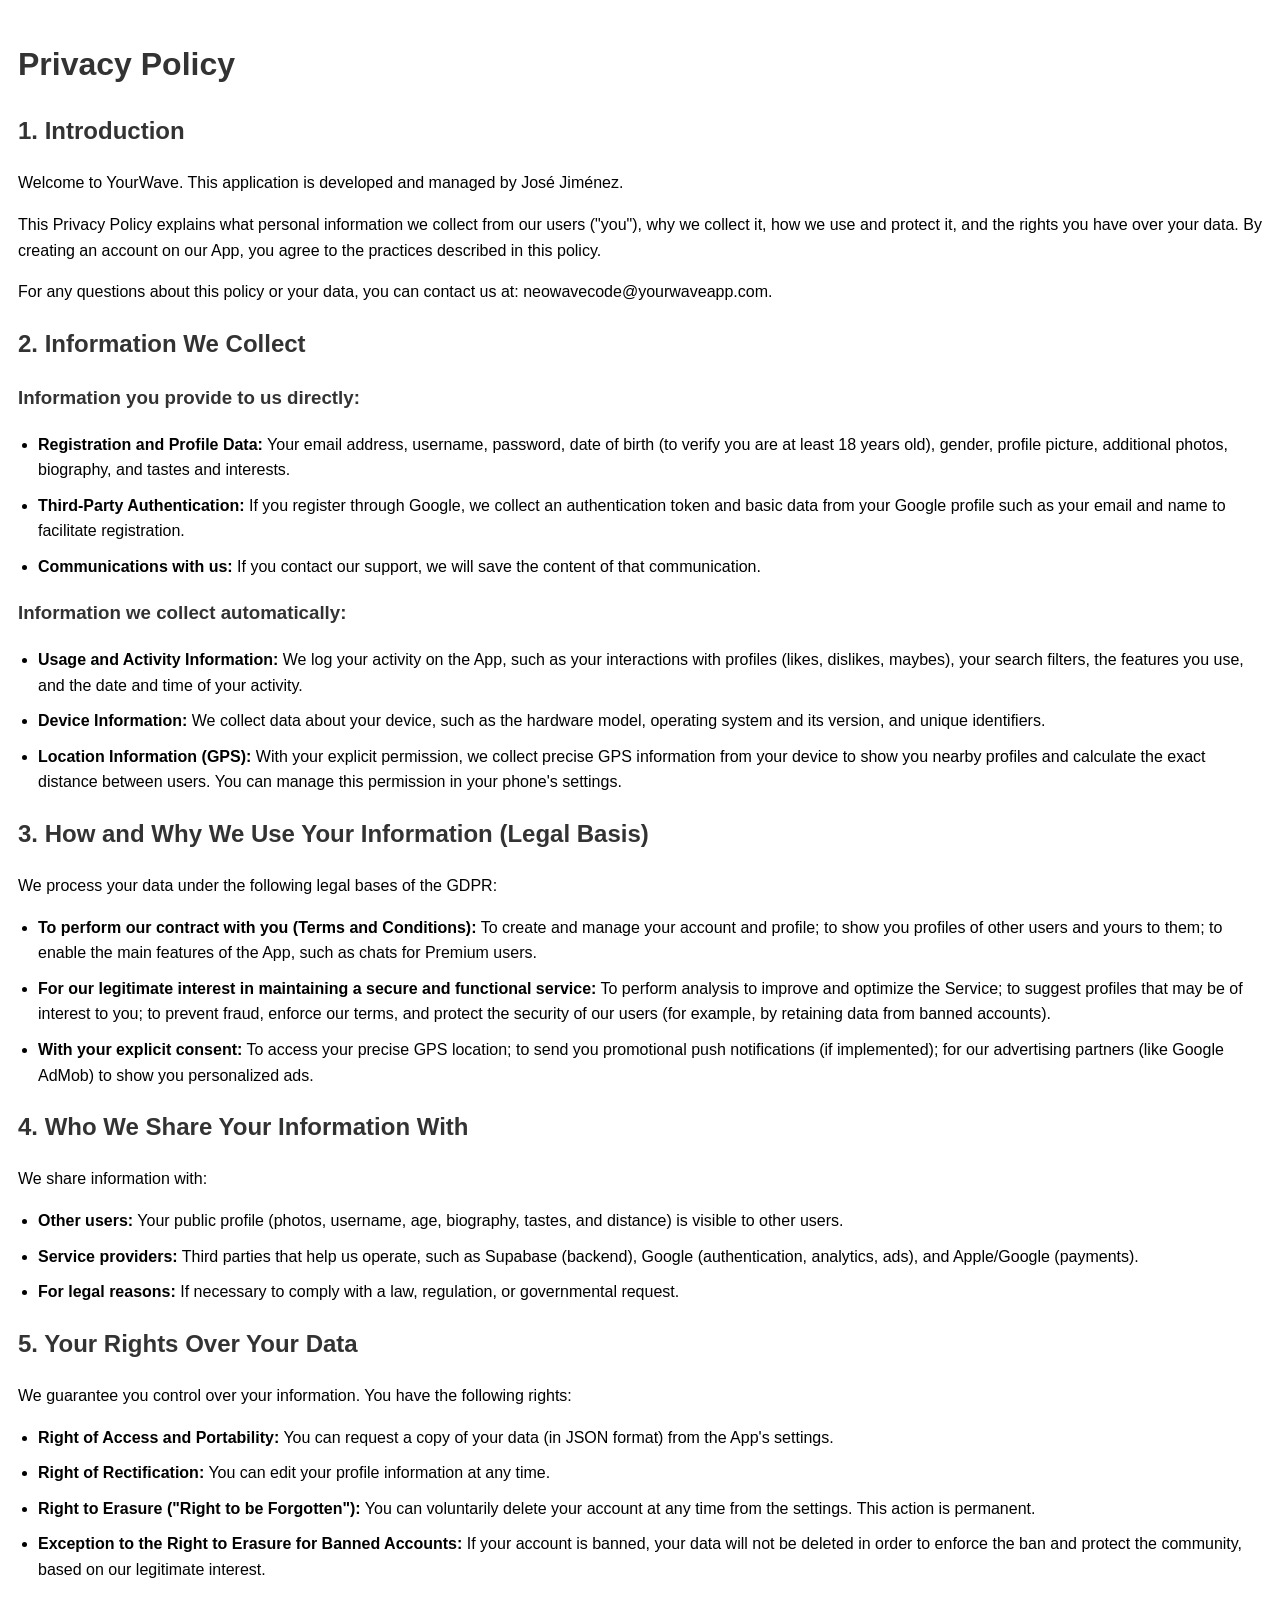
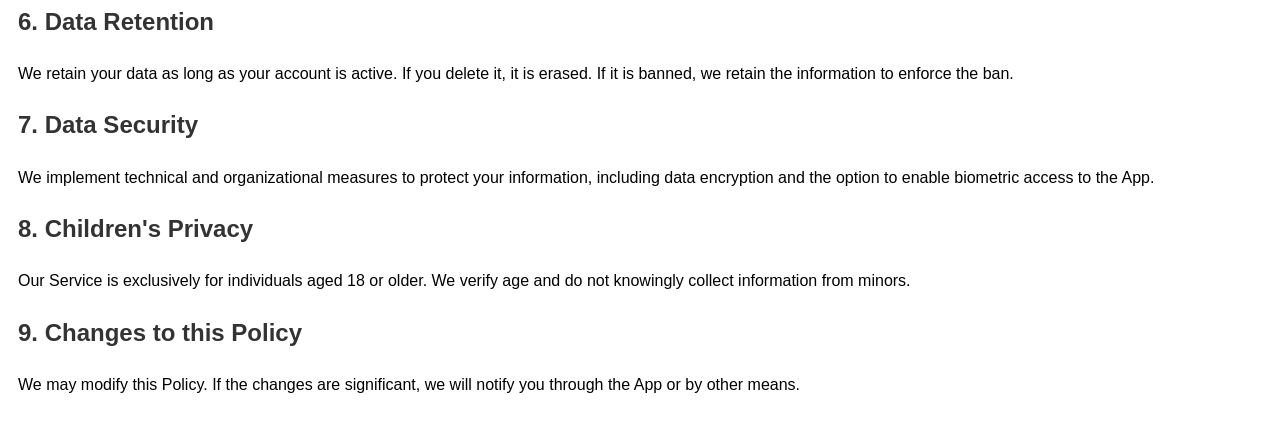
<file: assets/assets/politicas_de_privacidad_en.html>
<!DOCTYPE html>
<html lang="en">
<head>
    <meta charset="UTF-8">
    <meta name="viewport" content="width=device-width, initial-scale=1.0">
    <title>Privacy Policy</title>
    <style>
        body {
            font-family: -apple-system, BlinkMacSystemFont, 'Segoe UI', Roboto, Oxygen, Ubuntu, Cantarell, 'Open Sans', 'Helvetica Neue', sans-serif;
            line-height: 1.6;
            padding: 10px;
        }
        h1, h2, h3 {
            color: #333;
        }
        ul {
            padding-left: 20px;
        }
        li {
            margin-bottom: 10px;
        }
    </style>
</head>
<body>
    <h1>Privacy Policy</h1>

    <h2>1. Introduction</h2>
    <p>Welcome to YourWave. This application is developed and managed by José Jiménez.</p>
    <p>This Privacy Policy explains what personal information we collect from our users ("you"), why we collect it, how we use and protect it, and the rights you have over your data. By creating an account on our App, you agree to the practices described in this policy.</p>
    <p>For any questions about this policy or your data, you can contact us at: neowavecode@yourwaveapp.com.</p>

    <h2>2. Information We Collect</h2>
    <h3>Information you provide to us directly:</h3>
    <ul>
        <li><strong>Registration and Profile Data:</strong> Your email address, username, password, date of birth (to verify you are at least 18 years old), gender, profile picture, additional photos, biography, and tastes and interests.</li>
        <li><strong>Third-Party Authentication:</strong> If you register through Google, we collect an authentication token and basic data from your Google profile such as your email and name to facilitate registration.</li>
        <li><strong>Communications with us:</strong> If you contact our support, we will save the content of that communication.</li>
    </ul>
    <h3>Information we collect automatically:</h3>
    <ul>
        <li><strong>Usage and Activity Information:</strong> We log your activity on the App, such as your interactions with profiles (likes, dislikes, maybes), your search filters, the features you use, and the date and time of your activity.</li>
        <li><strong>Device Information:</strong> We collect data about your device, such as the hardware model, operating system and its version, and unique identifiers.</li>
        <li><strong>Location Information (GPS):</strong> With your explicit permission, we collect precise GPS information from your device to show you nearby profiles and calculate the exact distance between users. You can manage this permission in your phone's settings.</li>
    </ul>

    <h2>3. How and Why We Use Your Information (Legal Basis)</h2>
    <p>We process your data under the following legal bases of the GDPR:</p>
    <ul>
        <li><strong>To perform our contract with you (Terms and Conditions):</strong> To create and manage your account and profile; to show you profiles of other users and yours to them; to enable the main features of the App, such as chats for Premium users.</li>
        <li><strong>For our legitimate interest in maintaining a secure and functional service:</strong> To perform analysis to improve and optimize the Service; to suggest profiles that may be of interest to you; to prevent fraud, enforce our terms, and protect the security of our users (for example, by retaining data from banned accounts).</li>
        <li><strong>With your explicit consent:</strong> To access your precise GPS location; to send you promotional push notifications (if implemented); for our advertising partners (like Google AdMob) to show you personalized ads.</li>
    </ul>

    <h2>4. Who We Share Your Information With</h2>
    <p>We share information with:</p>
    <ul>
        <li><strong>Other users:</strong> Your public profile (photos, username, age, biography, tastes, and distance) is visible to other users.</li>
        <li><strong>Service providers:</strong> Third parties that help us operate, such as Supabase (backend), Google (authentication, analytics, ads), and Apple/Google (payments).</li>
        <li><strong>For legal reasons:</strong> If necessary to comply with a law, regulation, or governmental request.</li>
    </ul>

    <h2>5. Your Rights Over Your Data</h2>
    <p>We guarantee you control over your information. You have the following rights:</p>
    <ul>
        <li><strong>Right of Access and Portability:</strong> You can request a copy of your data (in JSON format) from the App's settings.</li>
        <li><strong>Right of Rectification:</strong> You can edit your profile information at any time.</li>
        <li><strong>Right to Erasure ("Right to be Forgotten"):</strong> You can voluntarily delete your account at any time from the settings. This action is permanent.</li>
        <li><strong>Exception to the Right to Erasure for Banned Accounts:</strong> If your account is banned, your data will not be deleted in order to enforce the ban and protect the community, based on our legitimate interest.</li>
    </ul>

    <h2>6. Data Retention</h2>
    <p>We retain your data as long as your account is active. If you delete it, it is erased. If it is banned, we retain the information to enforce the ban.</p>

    <h2>7. Data Security</h2>
    <p>We implement technical and organizational measures to protect your information, including data encryption and the option to enable biometric access to the App.</p>

    <h2>8. Children's Privacy</h2>
    <p>Our Service is exclusively for individuals aged 18 or older. We verify age and do not knowingly collect information from minors.</p>

    <h2>9. Changes to this Policy</h2>
    <p>We may modify this Policy. If the changes are significant, we will notify you through the App or by other means.</p>
</body>
</html>
</file>
